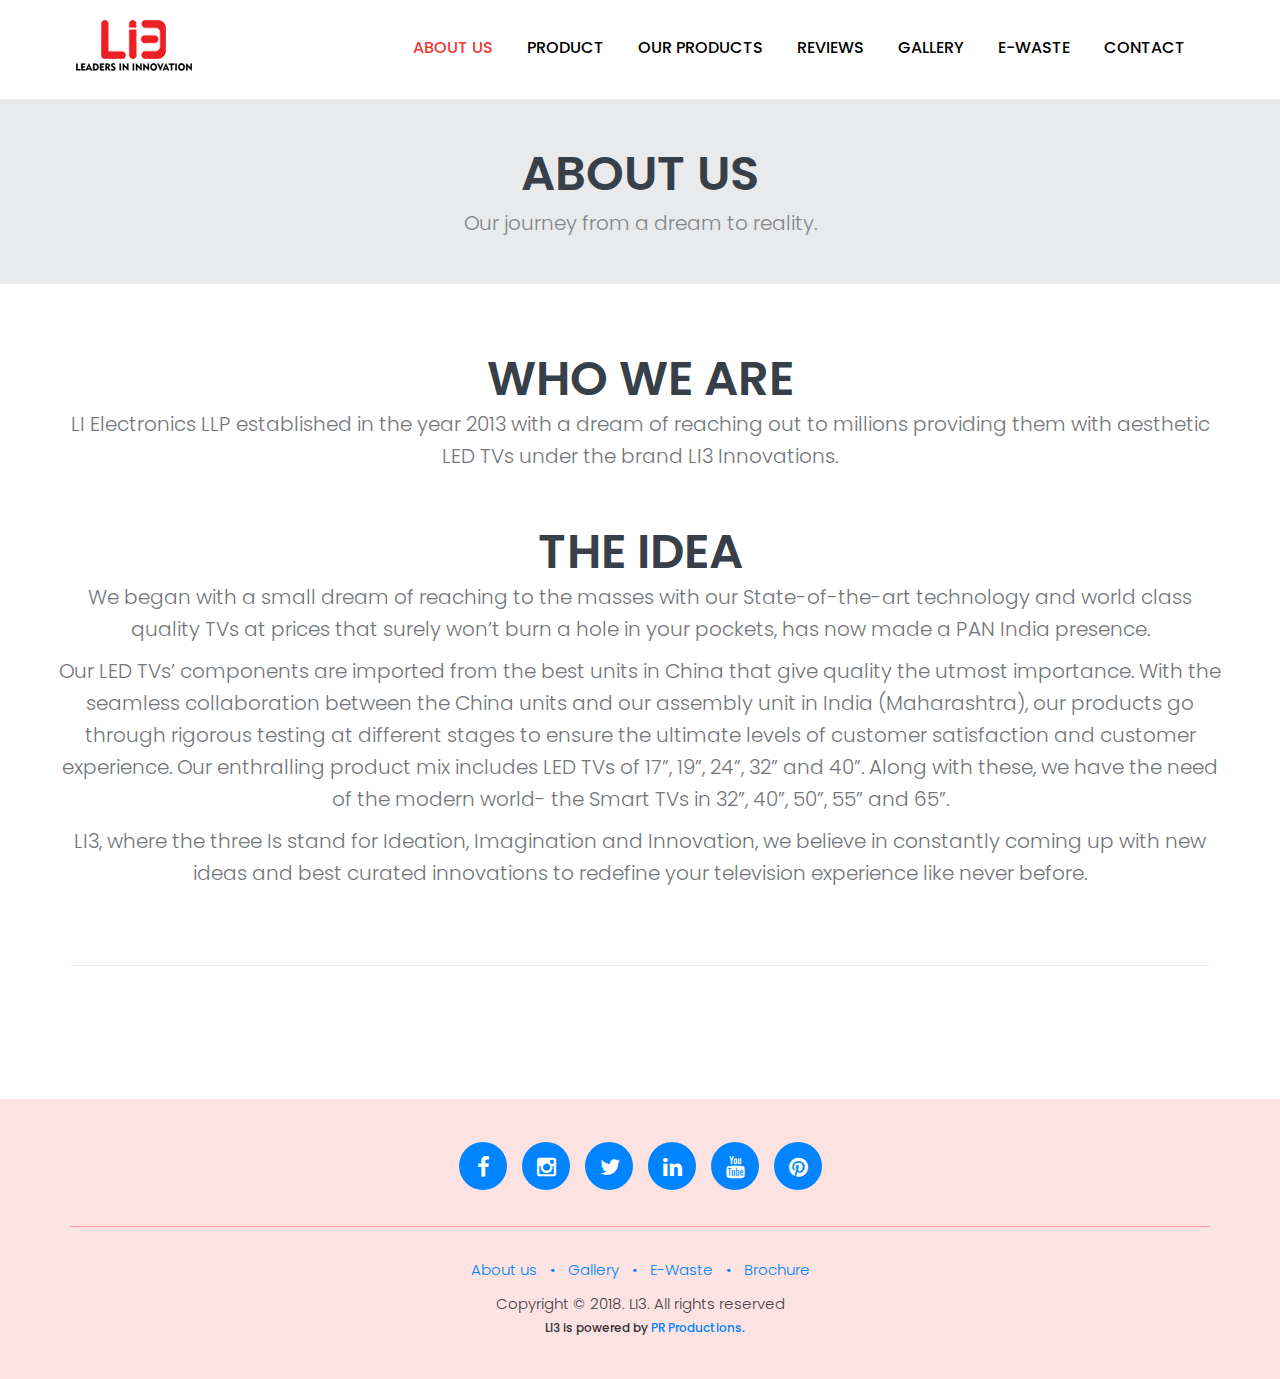
<file: about_us.html>
<!DOCTYPE html>
<html lang="en">
<head>
    <meta charset="utf-8">
    <meta http-equiv="X-UA-Compatible" content="IE=edge">
    <meta name="viewport" content="width=device-width, initial-scale=1">
    <link rel="shortcut icon" href="images/favicon.ico">
    <title>About Us</title>
    <link href='https://fonts.googleapis.com/css?family=Poppins:400,300,500,600,700' rel='stylesheet' type='text/css'>
    <link href="css/lib/bootstrap.min.css" rel="stylesheet">
    <link href="css/plugins/font-awesome.min.css" rel="stylesheet">
    <link href="css/plugins/lineicons.css" rel="stylesheet">
    <link href="vendors/magnific-popup/magnific-popup.css" rel="stylesheet">
    <link href="vendors/bootstrap-touchspin/jquery.bootstrap-touchspin.min.css" rel="stylesheet">
    <link href="vendors/bootstrap-select/css/bootstrap-select.min.css" rel="stylesheet">
    <link href="vendors/owl-carousel/assets/owl.carousel.css" rel="stylesheet">
    <link href="css/plugins/animate.css" rel="stylesheet">
    <link href="css/plugins/preloader.css" rel="stylesheet">
    <link href="css/style.css" rel="stylesheet">
    <link href="css/themes/blue-orange.css" rel="stylesheet">

</head>

<body data-scroll-animation="false">

    <div id="loading">
        <div id="loading-center">
            <div id="loading-center-absolute">
                <div class="object" id="object_four"></div>
                <div class="object" id="object_three"></div>
                <div class="object" id="object_two"></div>
                <div class="object" id="object_one"></div>
            </div>
        </div>
    </div>

    <header class="row" id="header">
        <nav class="navbar navbar-default navbar-fixed-top">
            <div class="container">
                <div class="navbar-header">
                    <a class="navbar-brand" href="index"><img src="images/logo.png" alt=""></a>
                    <button type="button" class="navbar-toggle collapsed" data-toggle="collapse" data-target="#main-navbar" aria-expanded="false">
                        <span class="sr-only">Toggle navigation</span>
                        <span class="icon-bar"></span>
                        <span class="icon-bar"></span>
                        <span class="icon-bar"></span>
                    </button>
                </div>

                <div class="collapse navbar-collapse" id="main-navbar">
                    <ul class="nav navbar-nav navbar-right">
                        <li class="active"><a href="about_us">About Us</a></li>
                        <li><a href="index#product">Product</a></li>
                        <li><a href="our_products">Our Products</a></li>
                        <li><a href="index#reviews">Reviews</a></li>
                        <li><a href="gallery">Gallery</a></li>
                        <li><a href="e-waste">E-Waste</a></li>
                        <li><a href="index#contact">contact</a></li>
                    </ul>
                </div>
            </div>
        </nav>
    </header>

    <section class="row page-header">
        <div class="container">
            <div class="row">
                <h2>ABOUT US</h2>
                <h4>Our journey from a dream to reality.</h4>
            </div>
        </div>
    </section>

    <section class="row blog-section">
        <div class="container">
            <div class="row section-header wow fadeInUp">
                <h2>Who We Are</h2>
                <p>LI Electronics LLP established in the year 2013 with a dream of reaching out to millions providing them with aesthetic LED TVs under the brand LI3 Innovations.</p>
                <br>
                <br>
                <h2>The Idea</h2>
                <p>We began with a small dream of reaching to the masses with our State-of-the-art technology and world class quality TVs at prices that surely won’t burn a hole in your pockets, has now made a PAN India presence.</p>
                <p>Our LED TVs’ components are imported from the best units in China that give quality the utmost importance. With the seamless collaboration between the China units and our assembly unit in India (Maharashtra), our products go through rigorous testing at different stages to ensure the ultimate levels of customer satisfaction and customer experience.
Our enthralling product mix includes LED TVs of 17”, 19”, 24”, 32” and 40”. Along with these, we have the need of the modern world- the Smart TVs in 32”, 40”, 50”, 55” and 65”.</p>
<p>LI3, where the three Is stand for Ideation, Imagination and Innovation, we believe in constantly coming up with new ideas and best curated innovations to redefine your television experience like never before.</p>
            </div>
            
            <hr />

        </div>
    </section>

    <footer class="row">
        <div class="container">
            <div class="row m0 social-links">
                <ul class="nav">
                    <li class="wow fadeInUp"><a href="https://www.facebook.com/Li3TV" target="new"><i class="fa fa-facebook"></i></a></li>
                    <li class="wow fadeInUp"><a href="https://www.instagram.com/li3tv" target="new"><i class="fa fa-instagram"></i></a></li>
                    <li class="wow fadeInUp" data-wow-delay="0.1s"><a href="https://twitter.com/li3tv1" target="new"><i class="fa fa-twitter"></i></a></li>
                    <li class="wow fadeInUp" data-wow-delay="0.2s"><a href="https://www.linkedin.com/in/li3-tv-a33a6916a" target="new"><i class="fa fa-linkedin"></i></a></li>
                    <li class="wow fadeInUp" data-wow-delay="0.3s"><a href="#"><i class="fa fa-youtube"></i></a></li>
                    <li class="wow fadeInUp" data-wow-delay="0.5s"><a href="https://in.pinterest.com/li3tv5" target="new"><i class="fa fa-pinterest"></i></a></li>
                </ul>
            </div>
            <div class="row m0 menu-rights">
                <ul class="nav footer-menu">
                    <li><a href="about_us">About us</a></li>
                    <li><a href="gallery">Gallery</a></li>
                    <li><a href="e-waste">E-Waste</a></li>
                    <li><a href="brochure.zip"></a>Brochure</li>
                </ul>
                <p>Copyright © 2018. LI3.
                    <br class="small-divide"> All rights reserved</p>
                    <div class="container wow animated fadeInUp" data-wow-delay="0.5s">
                <div class="rowpr">
                    <div class="col-lg-12 col-md-12 col-sm-12 col-xs-12">
                      <div class="text-center">
                       <h6>LI3 is powered by <a href="https://prproductions.co.in/" target="_new">PR Productions.</a> </h6>
						</div>
                    </div>
               </div>
             </div>
            </div>
        </div>
    </footer>

    <script src="js/lib/jquery-2.2.0.min.js"></script>
    <script src="js/lib/bootstrap.min.js"></script>
    <script src="vendors/owl-carousel/owl.carousel.js"></script>
    <script src="vendors/magnific-popup/jquery.magnific-popup.min.js"></script>
    <script src="vendors/bootstrap-touchspin/jquery.bootstrap-touchspin.min.js"></script>
    <script src="vendors/bootstrap-select/js/bootstrap-select.min.js"></script>
    <script src="js/plugins/wow.min.js"></script>
    <script src="js/main.js"></script>
</body>

</html>
</file>
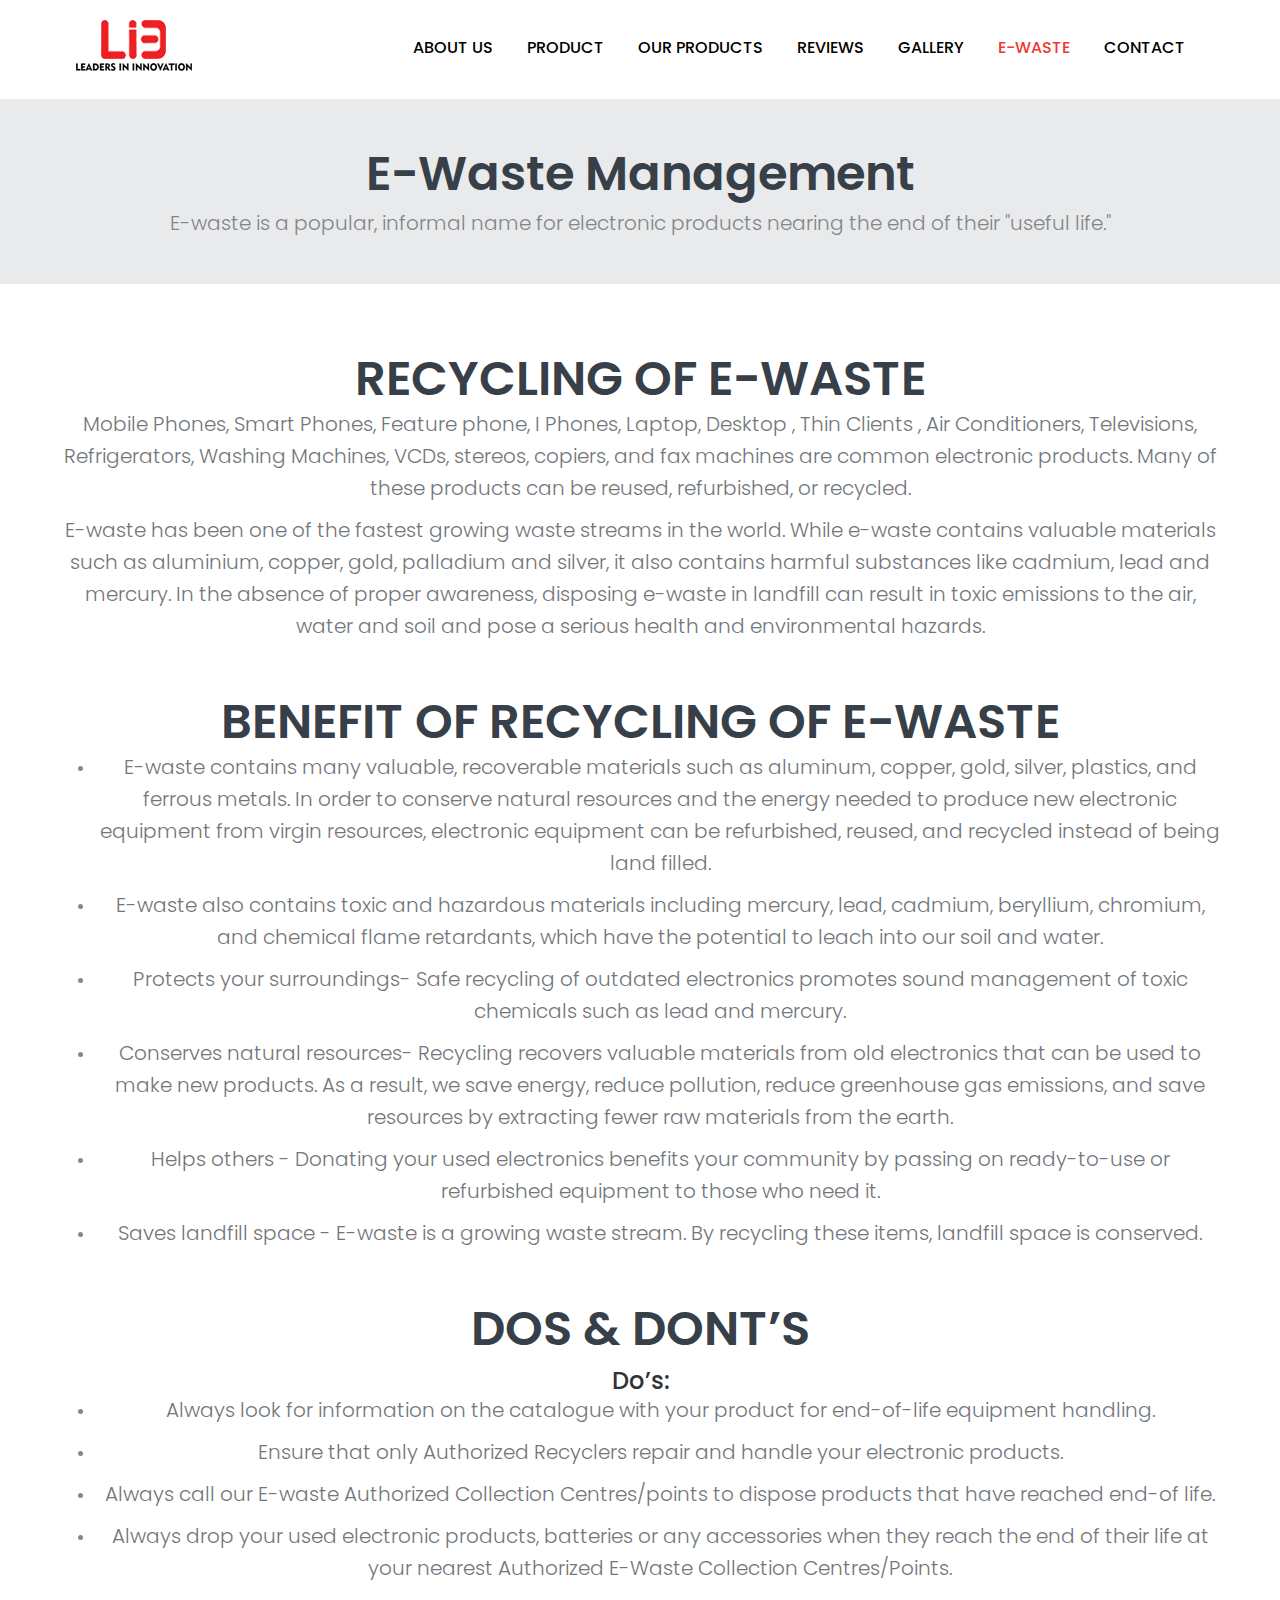
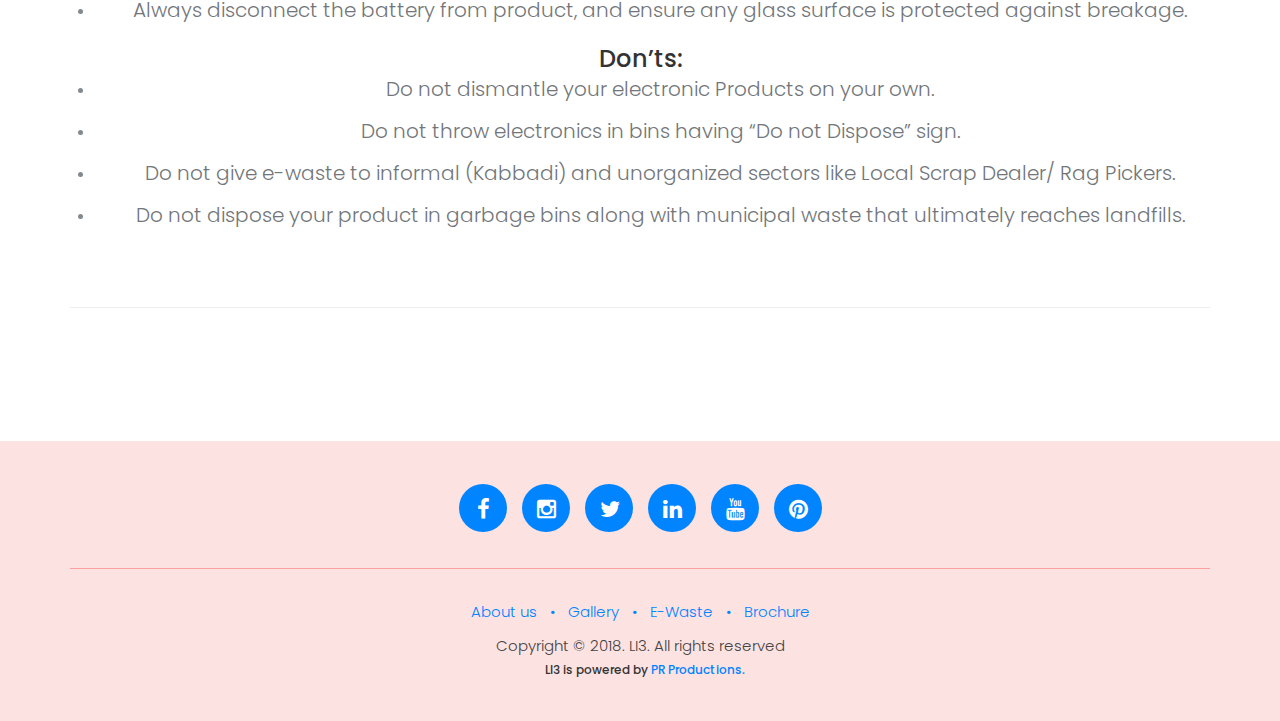
<file: e-waste.html>
<!DOCTYPE html>
<html lang="en">
<head>
    <meta charset="utf-8">
    <meta http-equiv="X-UA-Compatible" content="IE=edge">
    <meta name="viewport" content="width=device-width, initial-scale=1">
    <link rel="shortcut icon" href="images/favicon.ico">
    <title>E-waste Management</title>

    <link href='https://fonts.googleapis.com/css?family=Poppins:400,300,500,600,700' rel='stylesheet' type='text/css'>
    <link href="css/lib/bootstrap.min.css" rel="stylesheet">
    <link href="css/plugins/font-awesome.min.css" rel="stylesheet">
    <link href="css/plugins/lineicons.css" rel="stylesheet">
    <link href="vendors/magnific-popup/magnific-popup.css" rel="stylesheet">
    <link href="vendors/bootstrap-touchspin/jquery.bootstrap-touchspin.min.css" rel="stylesheet">
    <link href="vendors/bootstrap-select/css/bootstrap-select.min.css" rel="stylesheet">
    <link href="vendors/owl-carousel/assets/owl.carousel.css" rel="stylesheet">
    <link href="css/plugins/animate.css" rel="stylesheet">
    <link href="css/plugins/preloader.css" rel="stylesheet">
    <link href="css/style.css" rel="stylesheet">
    <link href="css/themes/blue-orange.css" rel="stylesheet">

</head>

<body data-scroll-animation="false">

    <div id="loading">
        <div id="loading-center">
            <div id="loading-center-absolute">
                <div class="object" id="object_four"></div>
                <div class="object" id="object_three"></div>
                <div class="object" id="object_two"></div>
                <div class="object" id="object_one"></div>
            </div>
        </div>
    </div>

    <header class="row" id="header">
        <nav class="navbar navbar-default navbar-fixed-top">
            <div class="container">
                <div class="navbar-header">
                    <a class="navbar-brand" href="index"><img src="images/logo.png" alt=""></a>
                    <button type="button" class="navbar-toggle collapsed" data-toggle="collapse" data-target="#main-navbar" aria-expanded="false">
                        <span class="sr-only">Toggle navigation</span>
                        <span class="icon-bar"></span>
                        <span class="icon-bar"></span>
                        <span class="icon-bar"></span>
                    </button>
                </div>

                <div class="collapse navbar-collapse" id="main-navbar">
                    <ul class="nav navbar-nav navbar-right">
                        <li><a href="about_us">About Us</a></li>
                        <li><a href="index#product">Product</a></li>
                        <li><a href="our_products">Our Products</a></li>
                        <li><a href="index#reviews">Reviews</a></li>
                        <li><a href="gallery">Gallery</a></li>
                        <li class="active"><a href="e-waste">E-Waste</a></li>
                        <li><a href="index#contact">contact</a></li>
                    </ul>
                </div>
            </div>
        </nav>
    </header>

    <section class="row page-header">
        <div class="container">
            <div class="row">
                <h2>E-Waste Management</h2>
                <h4>E-waste is a popular, informal name for electronic products nearing the end of their "useful life."</h4>
            </div>
        </div>
    </section>

    <section class="row blog-section">
        <div class="container">
            <div class="row section-header wow fadeInUp">
                <h2>Recycling of E-waste</h2>
                <p>Mobile Phones, Smart Phones, Feature phone, I Phones, Laptop, Desktop , Thin Clients , Air Conditioners, Televisions, Refrigerators, Washing Machines, VCDs, stereos, copiers, and fax machines are common electronic products. Many of these products can be reused, refurbished, or recycled.</p>
                <p>E-waste has been one of the fastest growing waste streams in the world. While e-waste contains valuable materials such as aluminium, copper, gold, palladium and silver, it also contains harmful substances like cadmium, lead and mercury. In the absence of proper awareness, disposing e-waste in landfill can result in toxic emissions to the air, water and soil and pose a serious health and environmental hazards.</p>
                <br>
                <br>
                <h2>Benefit of recycling of E-waste</h2>
                <ul>
                <li><p>E-waste contains many valuable, recoverable materials such as aluminum, copper, gold, silver, plastics, and ferrous metals. In order to conserve natural resources and the energy needed to produce new electronic equipment from virgin resources, electronic equipment can be refurbished, reused, and recycled instead of being land filled.</p></li>
                <li><p>E-waste also contains toxic and hazardous materials including mercury, lead, cadmium, beryllium, chromium, and chemical flame retardants, which have the potential to leach into our soil and water.</p></li>
                <li><p>Protects your surroundings- Safe recycling of outdated electronics promotes sound management of toxic chemicals such as lead and mercury.</p></li>
                <li><p>Conserves natural resources- Recycling recovers valuable materials from old electronics that can be used to make new products. As a result, we save energy, reduce pollution, reduce greenhouse gas emissions, and save resources by extracting fewer raw materials from the earth.</p></li>
                <li><p>Helps others - Donating your used electronics benefits your community by passing on ready-to-use or refurbished equipment to those who need it.</p></li>
                <li><p>Saves landfill space - E-waste is a growing waste stream. By recycling these items, landfill space is conserved.</p></li>
                </ul>
                <br>
                <br>
                <h2>Dos & Dont’s</h2>
                <h3>Do’s:</h3>
                <ul>
                <li><p>Always look for information on the catalogue with your product for end-of-life equipment handling.</p></li>
                <li><p>Ensure that only Authorized Recyclers repair and handle your electronic products.</p></li>
                <li><p>Always call our E-waste Authorized Collection Centres/points to dispose products that have reached end-of life.</p></li>
                <li><p>Always drop your used electronic products, batteries or any accessories when they reach the end of their life at your nearest Authorized E-Waste Collection Centres/Points.</p></li>
                <li><p>Always disconnect the battery from product, and ensure any glass surface is protected against breakage.</p></li>
                </ul>
                <h3>Don’ts:</h3>
                <ul>
                <li><p>Do not dismantle your electronic Products on your own.</p></li>
                <li><p>Do not throw electronics in bins having “Do not Dispose” sign.</p></li>
                <li><p>Do not give e-waste to informal (Kabbadi) and unorganized sectors like Local Scrap Dealer/ Rag Pickers.</p></li>
                <li><p>Do not dispose your product in garbage bins along with municipal waste that ultimately reaches landfills.</p></li>
                </ul>
            </div>
            
            <hr />

        </div>
    </section>

    <footer class="row">
        <div class="container">
            <div class="row m0 social-links">
                <ul class="nav">
                    <li class="wow fadeInUp"><a href="https://www.facebook.com/Li3TV" target="new"><i class="fa fa-facebook"></i></a></li>
                    <li class="wow fadeInUp"><a href="https://www.instagram.com/li3tv" target="new"><i class="fa fa-instagram"></i></a></li>
                    <li class="wow fadeInUp" data-wow-delay="0.1s"><a href="https://twitter.com/li3tv1" target="new"><i class="fa fa-twitter"></i></a></li>
                    <li class="wow fadeInUp" data-wow-delay="0.2s"><a href="https://www.linkedin.com/in/li3-tv-a33a6916a" target="new"><i class="fa fa-linkedin"></i></a></li>
                    <li class="wow fadeInUp" data-wow-delay="0.3s"><a href="#"><i class="fa fa-youtube"></i></a></li>
                    <li class="wow fadeInUp" data-wow-delay="0.5s"><a href="https://in.pinterest.com/li3tv5" target="new"><i class="fa fa-pinterest"></i></a></li>
                </ul>
            </div>
            <div class="row m0 menu-rights">
                <ul class="nav footer-menu">
                    <li><a href="about_us">About us</a></li>
                    <li><a href="gallery">Gallery</a></li>
                    <li><a href="e-waste">E-Waste</a></li>
                    <li><a href="brochure.zip"></a>Brochure</li>
                </ul>
                <p>Copyright © 2018. LI3.
                    <br class="small-divide"> All rights reserved</p>
                    <div class="container wow animated fadeInUp" data-wow-delay="0.5s">
                <div class="rowpr">
                    <div class="col-lg-12 col-md-12 col-sm-12 col-xs-12">
                      <div class="text-center">
                       <h6>LI3 is powered by <a href="https://prproductions.co.in/" target="_new">PR Productions.</a> </h6>
						</div>
                    </div>
                </div>
            </div>
            </div>
        </div>
    </footer>

    <script src="js/lib/jquery-2.2.0.min.js"></script>
    <script src="js/lib/bootstrap.min.js"></script>
    <script src="vendors/owl-carousel/owl.carousel.js"></script>
    <script src="vendors/magnific-popup/jquery.magnific-popup.min.js"></script>
    <script src="vendors/bootstrap-touchspin/jquery.bootstrap-touchspin.min.js"></script>
    <script src="vendors/bootstrap-select/js/bootstrap-select.min.js"></script>
    <script src="js/plugins/wow.min.js"></script>
    <script src="js/main.js"></script>
</body>

</html>
</file>
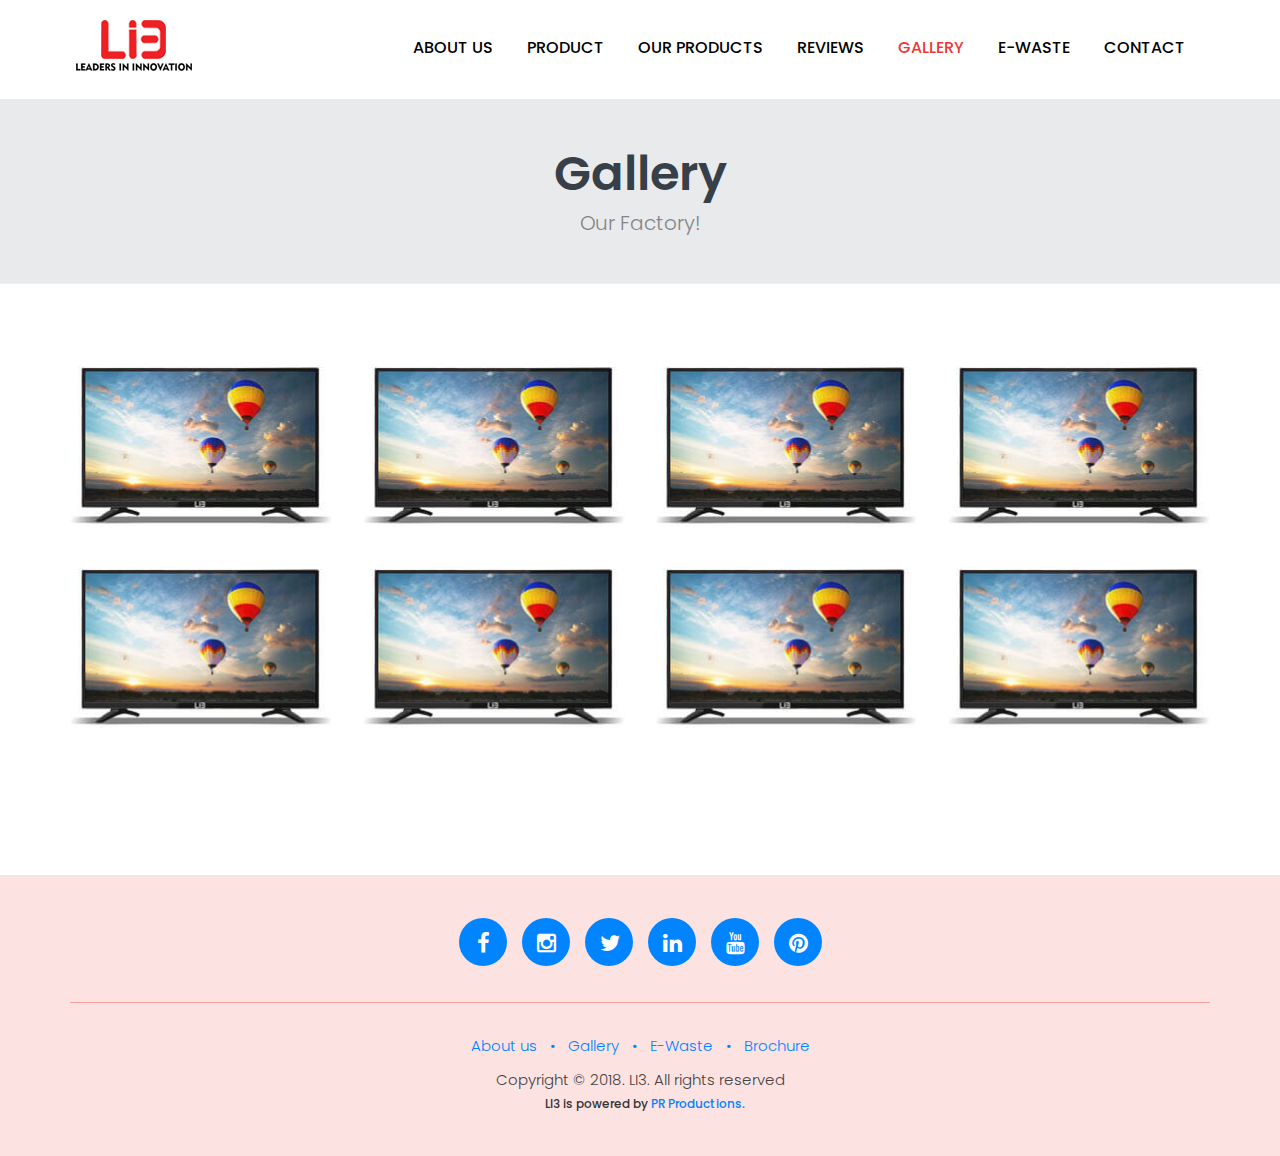
<file: gallery.html>
<!DOCTYPE html>
<html lang="en">
<head>
    <meta charset="utf-8">
    <meta http-equiv="X-UA-Compatible" content="IE=edge">
    <meta name="viewport" content="width=device-width, initial-scale=1">
    <link rel="shortcut icon" href="images/favicon.ico">
    <title>Gallery</title>
    <link href='https://fonts.googleapis.com/css?family=Poppins:400,300,500,600,700' rel='stylesheet' type='text/css'>
    <link href="css/lib/bootstrap.min.css" rel="stylesheet">
    <link href="css/plugins/font-awesome.min.css" rel="stylesheet">
    <link href="css/plugins/lineicons.css" rel="stylesheet">
    <link href="vendors/magnific-popup/magnific-popup.css" rel="stylesheet">
    <link href="vendors/bootstrap-touchspin/jquery.bootstrap-touchspin.min.css" rel="stylesheet">
    <link href="vendors/bootstrap-select/css/bootstrap-select.min.css" rel="stylesheet">
    <link href="vendors/owl-carousel/assets/owl.carousel.css" rel="stylesheet">
    <link href="css/plugins/animate.css" rel="stylesheet">
    <link href="css/plugins/preloader.css" rel="stylesheet">
    <link href="css/style.css" rel="stylesheet">
    <link href="css/themes/blue-orange.css" rel="stylesheet">

</head>

<body data-scroll-animation="false">

    <div id="loading">
        <div id="loading-center">
            <div id="loading-center-absolute">
                <div class="object" id="object_four"></div>
                <div class="object" id="object_three"></div>
                <div class="object" id="object_two"></div>
                <div class="object" id="object_one"></div>
            </div>
        </div>
    </div>

    <header class="row" id="header">
        <nav class="navbar navbar-default navbar-fixed-top">
            <div class="container">
                <div class="navbar-header">
                    <a class="navbar-brand" href="index"><img src="images/logo.png" alt=""></a>
                    <button type="button" class="navbar-toggle collapsed" data-toggle="collapse" data-target="#main-navbar" aria-expanded="false">
                        <span class="sr-only">Toggle navigation</span>
                        <span class="icon-bar"></span>
                        <span class="icon-bar"></span>
                        <span class="icon-bar"></span>
                    </button>
                </div>

                <div class="collapse navbar-collapse" id="main-navbar">
                    <ul class="nav navbar-nav navbar-right">
                        <li><a href="about_us">About Us</a></li>
                        <li><a href="index#product">Product</a></li>
                        <li><a href="our_products">Our Products</a></li>
                        <li><a href="index#reviews">Reviews</a></li>
                        <li class="active"><a href="about_us">Gallery</a></li>
                        <li><a href="e-waste">E-Waste</a></li>
                        <li><a href="index#contact">contact</a></li>
                    </ul>
                </div>
            </div>
        </nav>
    </header>

    <section class="row page-header">
        <div class="container">
            <div class="row">
                <h2>Gallery</h2>
                <h4>Our Factory!</h4>
            </div>
        </div>
    </section>

    <section class="row blog-section">
        <div class="container">
            <div class="gallery">
    <div class="row">
        <div class="col-sm-4 col-md-3"><div class="gallery__image"><img src="images/22inch.jpg" class="img-responsive" alt="gallery thumb" /></div></div>
        <div class="col-sm-4 col-md-3"><div class="gallery__image"><img src="images/22inch.jpg" class="img-responsive" alt="gallery thumb" /></div></div>
        <div class="col-sm-4 col-md-3"><div class="gallery__image"><img src="images/22inch.jpg" class="img-responsive" alt="gallery thumb" /></div></div>
        <div class="col-sm-4 col-md-3"><div class="gallery__image"><img src="images/22inch.jpg" class="img-responsive" alt="gallery thumb" /></div></div>
        <div class="col-sm-4 col-md-3"><div class="gallery__image"><img src="images/22inch.jpg" class="img-responsive" alt="gallery thumb" /></div></div>
        <div class="col-sm-4 col-md-3"><div class="gallery__image"><img src="images/22inch.jpg" class="img-responsive" alt="gallery thumb" /></div></div>
        <div class="col-sm-4 col-md-3"><div class="gallery__image"><img src="images/22inch.jpg" class="img-responsive" alt="gallery thumb" /></div></div>
        <div class="col-sm-4 col-md-3"><div class="gallery__image"><img src="images/22inch.jpg" class="img-responsive" alt="gallery thumb" /></div></div>
    </div>
</div>      
        </div>
    </section>

    <footer class="row">
        <div class="container">
            <div class="row m0 social-links">
                <ul class="nav">
                    <li class="wow fadeInUp"><a href="https://www.facebook.com/Li3TV" target="new"><i class="fa fa-facebook"></i></a></li>
                    <li class="wow fadeInUp"><a href="https://www.instagram.com/li3tv" target="new"><i class="fa fa-instagram"></i></a></li>
                    <li class="wow fadeInUp" data-wow-delay="0.1s"><a href="https://twitter.com/li3tv1" target="new"><i class="fa fa-twitter"></i></a></li>
                    <li class="wow fadeInUp" data-wow-delay="0.2s"><a href="https://www.linkedin.com/in/li3-tv-a33a6916a" target="new"><i class="fa fa-linkedin"></i></a></li>
                    <li class="wow fadeInUp" data-wow-delay="0.3s"><a href="#"><i class="fa fa-youtube"></i></a></li>
                    <li class="wow fadeInUp" data-wow-delay="0.5s"><a href="https://in.pinterest.com/li3tv5" target="new"><i class="fa fa-pinterest"></i></a></li>
                </ul>
            </div>
            <div class="row m0 menu-rights">
                <ul class="nav footer-menu">
                    <li><a href="about_us">About us</a></li>
                    <li><a href="gallery">Gallery</a></li>
                    <li><a href="e-waste">E-Waste</a></li>
                    <li><a href="brochure.zip"></a>Brochure</li>
                </ul>
                <p>Copyright © 2018. LI3.
                    <br class="small-divide"> All rights reserved</p>
                    <div class="container wow animated fadeInUp" data-wow-delay="0.5s">
                <div class="rowpr">
                    <div class="col-lg-12 col-md-12 col-sm-12 col-xs-12">
                      <div class="text-center">
                       <h6>LI3 is powered by <a href="https://prproductions.co.in/" target="_new">PR Productions.</a> </h6>
						</div>
                    </div>
               </div>
             </div>
            </div>
        </div>
    </footer>

    <script src="js/lib/jquery-2.2.0.min.js"></script>
    <script src="js/lib/bootstrap.min.js"></script>
    <script src="vendors/owl-carousel/owl.carousel.js"></script>
    <script src="vendors/magnific-popup/jquery.magnific-popup.min.js"></script>
    <script src="vendors/bootstrap-touchspin/jquery.bootstrap-touchspin.min.js"></script>
    <script src="vendors/bootstrap-select/js/bootstrap-select.min.js"></script>
    <script src="js/plugins/wow.min.js"></script>
    <script src="js/main.js"></script>
</body>

</html>
</file>
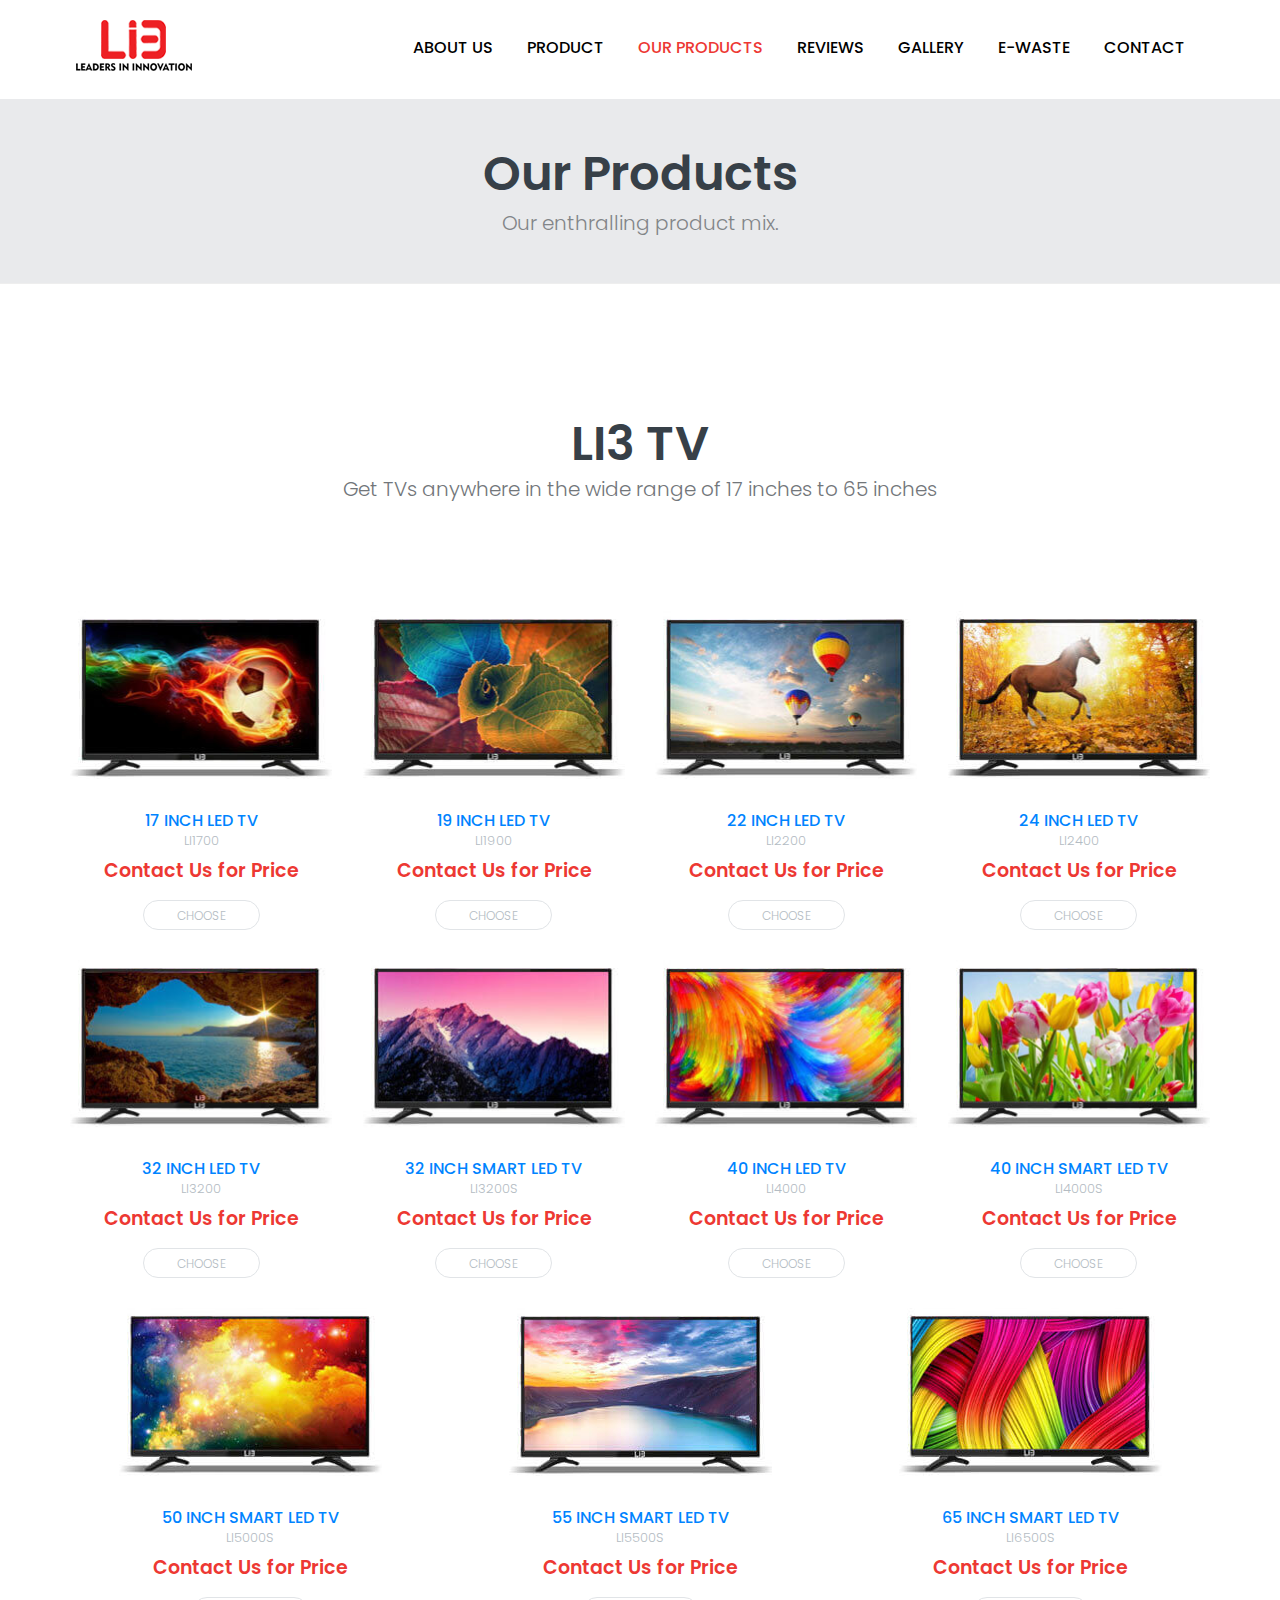
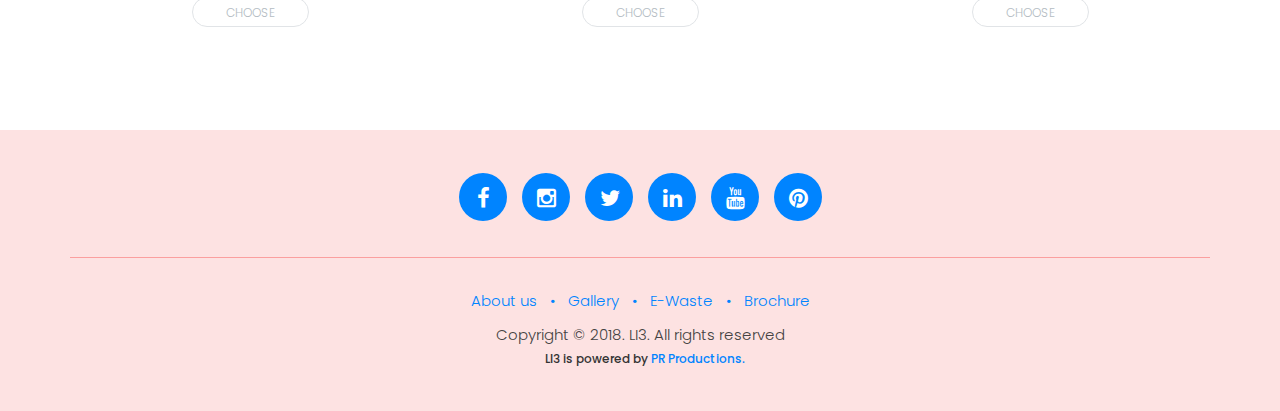
<file: our_products.html>
<!DOCTYPE html>
<html lang="en">
<head>
    <meta charset="utf-8">
    <meta http-equiv="X-UA-Compatible" content="IE=edge">
    <meta name="viewport" content="width=device-width, initial-scale=1">
    <link rel="shortcut icon" href="images/favicon.ico">
    <title>Our Product</title>

    <link href='https://fonts.googleapis.com/css?family=Poppins:400,300,500,600,700' rel='stylesheet' type='text/css'>
    <link href="css/lib/bootstrap.min.css" rel="stylesheet">
    <link href="css/plugins/font-awesome.min.css" rel="stylesheet">
    <link href="css/plugins/lineicons.css" rel="stylesheet">
    <link href="vendors/magnific-popup/magnific-popup.css" rel="stylesheet">
    <link href="vendors/bootstrap-touchspin/jquery.bootstrap-touchspin.min.css" rel="stylesheet">
    <link href="vendors/bootstrap-select/css/bootstrap-select.min.css" rel="stylesheet">
    <link href="vendors/owl-carousel/assets/owl.carousel.css" rel="stylesheet">
    <link href="css/plugins/animate.css" rel="stylesheet">
    <link href="css/plugins/preloader.css" rel="stylesheet">
    <link href="css/style.css" rel="stylesheet">
    <link href="css/themes/blue-orange.css" rel="stylesheet">
</head>

<body data-scroll-animation="false">

    <div id="loading">
        <div id="loading-center">
            <div id="loading-center-absolute">
                <div class="object" id="object_four"></div>
                <div class="object" id="object_three"></div>
                <div class="object" id="object_two"></div>
                <div class="object" id="object_one"></div>
            </div>
        </div>
    </div>

    <header class="row" id="header">
        <nav class="navbar navbar-default navbar-fixed-top">
            <div class="container">
                <div class="navbar-header">
                    <a class="navbar-brand" href="index"><img src="images/logo.png" alt=""></a>
                    <button type="button" class="navbar-toggle collapsed" data-toggle="collapse" data-target="#main-navbar" aria-expanded="false">
                        <span class="sr-only">Toggle navigation</span>
                        <span class="icon-bar"></span>
                        <span class="icon-bar"></span>
                        <span class="icon-bar"></span>
                    </button>
                </div>

                <div class="collapse navbar-collapse" id="main-navbar">
                    <ul class="nav navbar-nav navbar-right">
                        <li><a href="about_us">About Us</a></li>
                        <li><a href="index#product">Product</a></li>
                        <li class="active"><a href="our_products">Our Products</a></li>
                        <li><a href="index#reviews">Reviews</a></li>
                        <li><a href="gallery">Gallery</a></li>
                        <li><a href="e-waste">E-Waste</a></li>
                        <li><a href="index#contact">contact</a></li>
                    </ul>
                </div>
            </div>
        </nav>
    </header>

    <section class="row page-header">
        <div class="container">
            <div class="row">
                <h2>Our Products</h2>
                <h4>Our enthralling product mix.</h4>
            </div>
        </div>
    </section>
    
    <section class="row our-collection" id="collection">
        <div class="container">
            <div class="row section-header wow fadeInUp">
                <h2>LI3 TV</h2>
                <p>Get TVs anywhere in the wide range of 17 inches to 65 inches</p>
            </div>
            <div class="row collections">
                <div class="col-sm-6 col-md-3 item wow fadeIn">
                    <div class="row m0 featured-img">
					<a href="images/LI-1700.jpg" data-caption="Image 0" data-fancybox="image">
                        <img src="images/17inch.jpg" alt="LI3 17 Inch LED TV">
                        </a>
                    </div>
                    <h4 class="title">17 INCH LED TV</h4>
                    <h5 class="category">LI1700</h5>
                    <h4 class="price">Contact Us for Price</h4>
                    <a href="#product-choose" class="btn">CHOOSE</a>
                </div>
                <div class="col-sm-6 col-md-3 item wow fadeIn" data-wow-delay="0.5s">
                    <div class="row m0 featured-img">
                    <a href="images/LI-1900.jpg" data-caption="Image 0" data-fancybox="image">
                        <img src="images/19inch.jpg" alt="LI3 19 Inch LED TV">
                        </a>
                    </div>
                    <h4 class="title">19 INCH LED TV</h4>
                    <h5 class="category">LI1900</h5>
                    <h4 class="price">Contact Us for Price</h4>
                    <a href="#product-choose" class="btn">CHOOSE</a>
                </div>
                <div class="col-sm-6 col-md-3 item wow fadeIn" data-wow-delay="1s">
                    <div class="row m0 featured-img">
                    <a href="images/LI-2200.jpg" data-caption="Image 0" data-fancybox="image">
                        <img src="images/22inch.jpg" alt="LI3 22 Inch LED TV">
                        </a>
                    </div>
                    <h4 class="title">22 INCH LED TV</h4>
                    <h5 class="category">LI2200</h5>
                    <h4 class="price">Contact Us for Price</h4>
                    <a href="#product-choose" class="btn">CHOOSE</a>
                </div>
                <div class="col-sm-6 col-md-3 item wow fadeIn" data-wow-delay="1.5s">
                    <div class="row m0 featured-img">
                    <a href="images/LI-2400.jpg" data-caption="Image 0" data-fancybox="image">
                        <img src="images/24inch.jpg" alt="LI3 24 Inch LED TV">
                        </a>
                    </div>
                    <h4 class="title">24 INCH LED TV</h4>
                    <h5 class="category">LI2400</h5>
                    <h4 class="price">Contact Us for Price</h4>
                    <a href="#product-choose" class="btn">CHOOSE</a>
                </div>
                <div class="col-sm-6 col-md-3 item wow fadeIn">
                    <div class="row m0 featured-img">
                    <a href="images/LI-3200.jpg" data-caption="Image 0" data-fancybox="image">
                        <img src="images/32inch.jpg" alt="LI3 32 Inch LED TV">
                        </a>
                    </div>
                    <h4 class="title">32 INCH LED TV</h4>
                    <h5 class="category">LI3200</h5>
                    <h4 class="price">Contact Us for Price</h4>
                    <a href="#product-choose" class="btn">CHOOSE</a>
                </div>
                <div class="col-sm-6 col-md-3 item wow fadeIn">
                    <div class="row m0 featured-img">
                    <a href="images/LI-3200S.jpg" data-caption="Image 0" data-fancybox="image">
                        <img src="images/32smarttv.jpg" alt="LI3 32 Inch Smart LED TV">
                        </a>
                    </div>
                    <h4 class="title">32 INCH SMART LED TV</h4>
                    <h5 class="category">LI3200S</h5>
                    <h4 class="price">Contact Us for Price</h4>
                    <a href="#product-choose" class="btn">CHOOSE</a>
                </div>
                <div class="col-sm-6 col-md-3 item wow fadeIn">
                    <div class="row m0 featured-img">
                    <a href="images/LI-4000.jpg" data-caption="Image 0" data-fancybox="image">
                        <img src="images/40inch.jpg" alt="LI3 40 Inch LED TV">
                        </a>
                    </div>
                    <h4 class="title">40 INCH LED TV</h4>
                    <h5 class="category">LI4000</h5>
                    <h4 class="price">Contact Us for Price</h4>
                    <a href="#product-choose" class="btn">CHOOSE</a>
                </div>
                <div class="col-sm-6 col-md-3 item wow fadeIn">
                    <div class="row m0 featured-img">
                    <a href="images/LI-4000S.jpg" data-caption="Image 0" data-fancybox="image">
                        <img src="images/40smarttv.jpg" alt="LI3 40 Inch Smart LED TV">
                        </a>
                    </div>
                    <h4 class="title">40 INCH SMART LED TV</h4>
                    <h5 class="category">LI4000S</h5>
                    <h4 class="price">Contact Us for Price</h4>
                    <a href="#product-choose" class="btn">CHOOSE</a>
                </div>
                <div class="col-sm-6 col-md-3 item wow fadeIn col-lg-4">
                    <div class="row m0 featured-img">
                    <a href="images/LI-5000S.jpg" data-caption="Image 0" data-fancybox="image">
                        <img src="images/50smarttv.jpg" alt="LI3 50 Inch Smart LED TV">
                        </a>
                    </div>
                    <h4 class="title">50 INCH SMART LED TV</h4>
                    <h5 class="category">LI5000S</h5>
                    <h4 class="price">Contact Us for Price</h4>
                    <a href="#product-choose" class="btn">CHOOSE</a>
                </div>
                <div class="col-sm-6 col-md-3 item wow fadeIn col-lg-4">
                    <div class="row m0 featured-img">
                    <a href="images/LI-5500S.jpg" data-caption="Image 0" data-fancybox="image">
                        <img src="images/55smarttv.jpg" alt="LI3 55 Inch Smart LED TV">
                        </a>
                    </div>
                    <h4 class="title">55 INCH SMART LED TV</h4>
                    <h5 class="category">LI5500S</h5>
                    <h4 class="price">Contact Us for Price</h4>
                    <a href="#product-choose" class="btn">CHOOSE</a>
                </div>
                <div class="col-sm-6 col-md-3 item wow fadeIn col-lg-4">
                    <div class="row m0 featured-img">
                    <a href="images/LI-6500S.jpg" data-caption="Image 0" data-fancybox="image">
                        <img src="images/65smarttv.jpg" alt="LI3 65 Inch Smart LED TV">
                        </a>
                    </div>
                    <h4 class="title">65 INCH SMART LED TV</h4>
                    <h5 class="category">LI6500S</h5>
                    <h4 class="price">Contact Us for Price</h4>
                    <a href="#product-choose" class="btn">CHOOSE</a>
                </div>
            </div>
        </div>
    </section>

    <footer class="row">
        <div class="container">
            <div class="row m0 social-links">
                <ul class="nav">
                    <li class="wow fadeInUp"><a href="https://www.facebook.com/Li3TV" target="new"><i class="fa fa-facebook"></i></a></li>
                    <li class="wow fadeInUp"><a href="https://www.instagram.com/li3tv" target="new"><i class="fa fa-instagram"></i></a></li>
                    <li class="wow fadeInUp" data-wow-delay="0.1s"><a href="https://twitter.com/li3tv1" target="new"><i class="fa fa-twitter"></i></a></li>
                    <li class="wow fadeInUp" data-wow-delay="0.2s"><a href="https://www.linkedin.com/in/li3-tv-a33a6916a" target="new"><i class="fa fa-linkedin"></i></a></li>
                    <li class="wow fadeInUp" data-wow-delay="0.3s"><a href="#"><i class="fa fa-youtube"></i></a></li>
                    <li class="wow fadeInUp" data-wow-delay="0.5s"><a href="https://in.pinterest.com/li3tv5" target="new"><i class="fa fa-pinterest"></i></a></li>
                </ul>
            </div>
            <div class="row m0 menu-rights">
                <ul class="nav footer-menu">
                    <li><a href="about_us">About us</a></li>
                    <li><a href="gallery">Gallery</a></li>
                    <li><a href="e-waste">E-Waste</a></li>
                    <li><a href="brochure.zip"></a>Brochure</li>
                </ul>
                <p>Copyright © 2018. LI3.
                    <br class="small-divide"> All rights reserved</p>
                    <div class="container wow animated fadeInUp" data-wow-delay="0.5s">
                <div class="rowpr">
                    <div class="col-lg-12 col-md-12 col-sm-12 col-xs-12">
                      <div class="text-center">
                       <h6>LI3 is powered by <a href="https://prproductions.co.in/" target="_new">PR Productions.</a> </h6>
						</div>
                    </div>
               </div>
             </div>
            </div>
        </div>
    </footer>
    
    <div class="row product-box mfp-hide" id="product-choose">
        <button class="mfp-close custom_close" title="Close (Esc)" type="button">&#215;</button>
        <div class="product-img-gallery">
            <div id="product-imgs" class="carousel slide" data-ride="carousel">
                <ol class="carousel-indicators">
                    <li data-target="#product-imgs" data-slide-to="0" class="active"></li>
                    <li data-target="#product-imgs" data-slide-to="1"></li>
                    <li data-target="#product-imgs" data-slide-to="2"></li>
                </ol>
                <div class="carousel-inner" role="listbox">
                    <div class="item active">
                        <img src="images/LI3tv1.png" alt="LI3 TV 1">
                    </div>
                    <div class="item">
                        <img src="images/LI3tv2.png" alt="LI3 TV 2">
                    </div>
                    <div class="item">
                        <img src="images/LI3tv3.png" alt="LI3 TV 3">
                    </div>
                </div>
            </div>
        </div>
        <div class="product-desc">
            <form action="php/pre-order.php" id="preorderform" class="choose-form row m0" method="get" data-redirect="none">
                <div id="js-product-info" class="product-info">
                    <h2 class="edition">LI3 Televisions</h2>
                    <h5 class="model">Best in the Market</h5>
                    <h2 class="price"><span class="label label-default">Hurry Discount Offers Going On !!</span></h2>
                    <div class="submit-area row m0">
                        <a href="javascript:void(0);" class="btn btn-rounded btn-block" id="next-personal">pre-order now</a>
                    </div>
                </div>
                <div class="personal-info" id="js-personal-info">
                    <div class="form-group text-center"><a href="javascript:void(0);" class="btn" id="prev-product-info">Go Back</a></div>
                    <div class="row">
                        <div class="form-group col-sm-6">
                            <input type="text" name="First_Name" class="form-control" placeholder="First Name" required>
                        </div>
                        <div class="form-group col-sm-6">
                            <input type="text" name="Last_Name" class="form-control" placeholder="Last Name" required>
                        </div>
                    </div>
                    <div class="form-group">
                        <input type="text" name="Mobile No." class="form-control" placeholder="Mobile No." required>
                    </div>
                    <div class="form-group">
                        <input type="email" name="Email" class="form-control" placeholder="Email Address" required>
                    </div>
                    <div class="form-group">
                        <input type="text" name="Address_Line" class="form-control" placeholder="Address Line" required>
                    </div>
                    <div class="row">
                        <div class="form-group col-sm-6">
                            <input type="text" name="State" class="form-control" placeholder="State" required>
                        </div>
                        <div class="form-group col-sm-6">
                            <input type="text" name="Zip_Code" class="form-control" placeholder="Zip Code" required>
                        </div>
                    </div>
                    <div class="form-group">
                        <select class="form-control" name="LI3 Tv Model" required>
                            <option selected value="">Choose your Li3 Tv Model</option>
                            <option value="17 INCH LED TV">17 INCH LED TV</option>
                            <option value="19 INCH LED TV">19 INCH LED TV</option>
                            <option value="22 INCH LED TV">22 INCH LED TV</option>
                            <option value="24 INCH LED TV">24 INCH LED TV</option>
                            <option value="32 INCH LED TV">32 INCH LED TV</option>
                            <option value="32 INCH SMART LED TV">32 INCH SMART LED TV</option>
                            <option value="40 INCH LED TV">40 INCH LED TV</option>
                            <option value="40 INCH SMART LED TV">40 INCH SMART LED TV</option>
                            <option value="50 INCH SMART LED TV">50 INCH SMART LED TV</option>
                            <option value="55 INCH SMART LED TV">55 INCH SMART LED TV</option>
                            <option value="65 INCH SMART LED TV">65 INCH SMART LED TV</option>
                        </select>
                    </div>
                    <div class="submit-area-2 row m0">
                        <button type="submit" class="btn btn-rounded js-preorder-btn btn-block"><span>Finish Purchase</span></button>
                    </div>
                </div>
            </form>
        </div>
    </div>

    <script src="js/lib/jquery-2.2.0.min.js"></script>
    <script src="js/lib/bootstrap.min.js"></script>
    <script src="vendors/owl-carousel/owl.carousel.js"></script>
    <script src="vendors/magnific-popup/jquery.magnific-popup.min.js"></script>
    <script src="vendors/bootstrap-touchspin/jquery.bootstrap-touchspin.min.js"></script>
    <script src="vendors/bootstrap-select/js/bootstrap-select.min.js"></script>
    <script src="js/includes/pre-order.js"></script>
    <script src="js/plugins/wow.min.js"></script>
    <script src="js/main.js"></script>
</body>

</html>
</file>
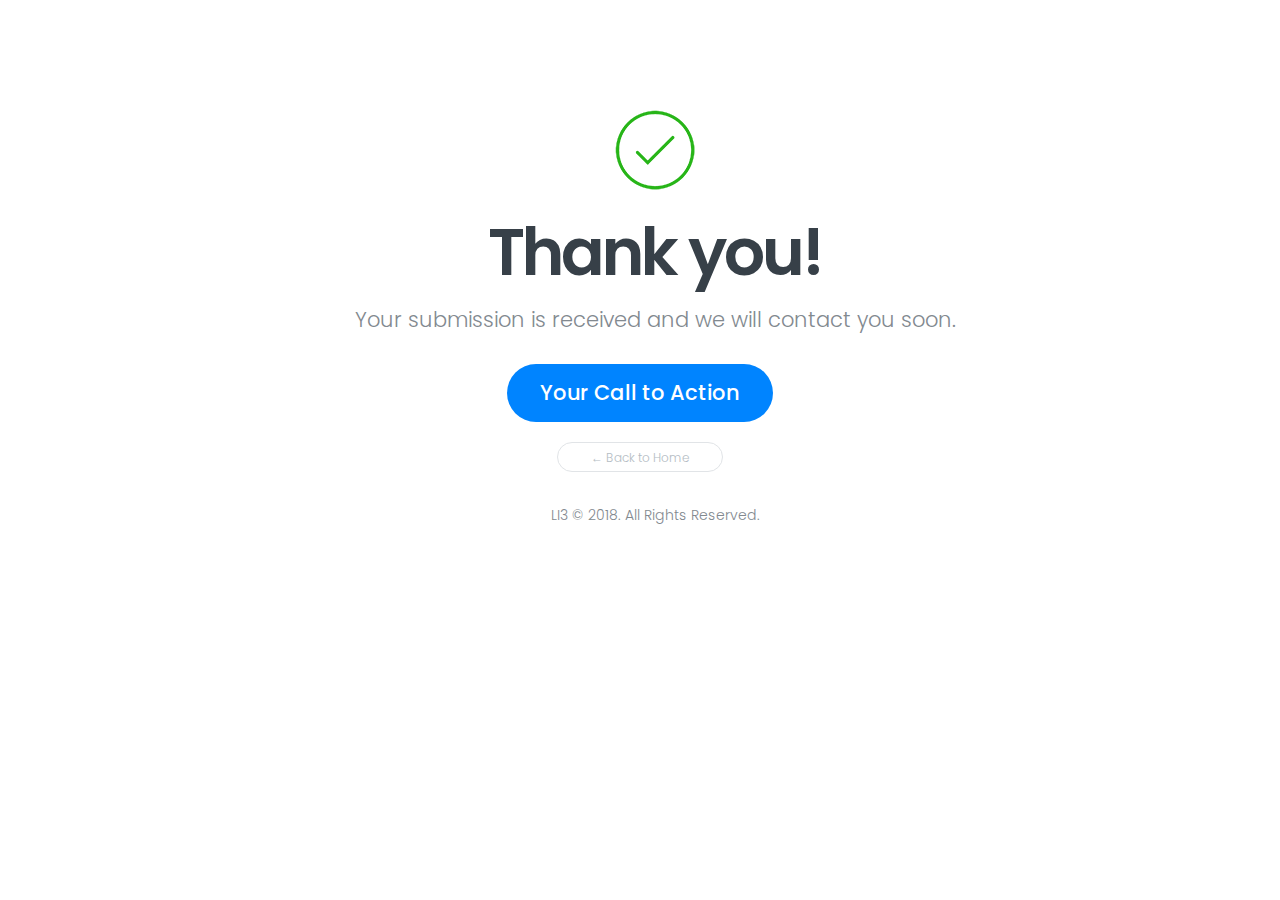
<file: success.html>
<!DOCTYPE html>
<html lang="en">
<head>
    <meta charset="utf-8">
    <meta http-equiv="X-UA-Compatible" content="IE=edge">
    <meta name="viewport" content="width=device-width, initial-scale=1">

    <title>Li3</title>

    <link href='https://fonts.googleapis.com/css?family=Poppins:400,300,500,600,700' rel='stylesheet' type='text/css'>

    <link href="css/lib/bootstrap.min.css" rel="stylesheet">
    <link href="css/plugins/font-awesome.min.css" rel="stylesheet">
    <link href="css/plugins/lineicons.css" rel="stylesheet">
    <link href="vendors/magnific-popup/magnific-popup.css" rel="stylesheet">
    <link href="vendors/bootstrap-touchspin/jquery.bootstrap-touchspin.min.css" rel="stylesheet">
    <link href="vendors/bootstrap-select/css/bootstrap-select.min.css" rel="stylesheet">
    <link href="vendors/owl-carousel/assets/owl.carousel.css" rel="stylesheet">
    <link href="css/plugins/animate.css" rel="stylesheet">

    <link href="css/plugins/preloader.css" rel="stylesheet">

    <link href="css/style.css" rel="stylesheet">

    <link href="css/themes/blue-orange.css" rel="stylesheet">

</head>

<body data-scroll-animation="false">

    <section class="row">
        <div class="container">

            <main id="top" class="text-center m-t-100">
                <div class="container">
                    <div class="logo">
                        <a href="#"><img src="images/success-icon.png" alt="Success Icon"></a>
                    </div>
                    <h2 class="h2">Thank you! </h2>
                    <p class="lead">Your submission is received and we will contact you soon.</p>

                </div>
            </main>

            <p class="text-center"><a href="#" class="btn btn-primary btn-md">Your Call to Action</a></p>

            <p class="text-center"> <a href="index.html" class="btn btn-outline"> ← Back to Home</a> </p>

            <div class="container">
                <div class="row">
                    <div class="col-md-12">
                        <p class="text-center m-t-20">LI3 &copy; 2018. All Rights Reserved. </p>
                    </div>
                </div>

            </div>

        </div>
    </section>


    <script src="js/lib/jquery-2.2.0.min.js"></script>

    <script src="js/lib/bootstrap.min.js"></script>

    <script src="js/main.js"></script>
</body>

</html>
</file>
<file: css/plugins/preloader.css>
#loading {
    background-color: #fff;
    height: 100%;
    width: 100%;
    position: fixed;
    z-index: 1;
    margin-top: 0px;
    top: 0px;
    right: 0;
    left: 0;
    bottom: 0;
    z-index: 100000000;
}

#loading-center {
    width: 100%;
    height: 100%;
    position: relative;
}

#loading-center-absolute {
    position: absolute;
    left: 50%;
    top: 50%;
    height: 200px;
    width: 200px;
    margin-top: -100px;
    margin-left: -100px;
    -ms-transform: rotate(-135deg);
    -webkit-transform: rotate(-135deg);
    transform: rotate(-135deg);
}

.object {
    -moz-border-radius: 50% 50% 50% 50%;
    -webkit-border-radius: 50% 50% 50% 50%;
    border-radius: 50% 50% 50% 50%;
    position: absolute;
    border-top: 5px solid #374048;
    border-bottom: 5px solid transparent;
    border-left: 5px solid #374048;
    border-right: 5px solid transparent;
    -webkit-animation: animate 2s infinite;
    animation: animate 2s infinite;
}

#object_one {
    left: 75px;
    top: 75px;
    width: 50px;
    height: 50px;
}

#object_two {
    left: 65px;
    top: 65px;
    width: 70px;
    height: 70px;
    -webkit-animation-delay: 0.2s;
    animation-delay: 0.2s;
}

#object_three {
    left: 55px;
    top: 55px;
    width: 90px;
    height: 90px;
    -webkit-animation-delay: 0.4s;
    animation-delay: 0.4s;
}

#object_four {
    left: 45px;
    top: 45px;
    width: 110px;
    height: 110px;
    -webkit-animation-delay: 0.6s;
    animation-delay: 0.6s;
}

@-webkit-keyframes animate {
    50% {
        -ms-transform: rotate(360deg) scale(0.8);
        -webkit-transform: rotate(360deg) scale(0.8);
        transform: rotate(360deg) scale(0.8);
    }
}

@keyframes animate {
    50% {
        -ms-transform: rotate(360deg) scale(0.8);
        -webkit-transform: rotate(360deg) scale(0.8);
        transform: rotate(360deg) scale(0.8);
    }
}
</file>
<file: css/style.css>
@charset "UTF-8";
body {
  position: relative;
}

section {
  background: #fff;
}

section.row,
header.row,
footer.row {
  margin: 0;
  font-family: "Poppins", sans-serif;
}

a,
.btn,
button {
  text-decoration: none;
  outline: none;
  transition: all 300ms linear 0s;
}

a:hover, a:focus,
.btn:hover,
.btn:focus,
button:hover,
button:focus {
  text-decoration: none;
  outline: none;
}

h2,
.h2 {
  font-size: 35px;
}

p {
  font: 300 14px/26px "Poppins", sans-serif;
  color: #82898f;
}

li {
  font: 300 14px/26px "Poppins", sans-serif;
  color: #82898f;
}

.boxed {
  max-width: 1200px;
  margin: 0 auto;
  background-color: #CCC;
}

[class^="pattern"] {
  background-repeat: repeat;
  background-position: top center;
}

.pattern_1 {
  background-image: url("../images/patterns/pattern_1.png");
}

.pattern_2 {
  background-image: url("../images/patterns/pattern_2.png");
}

.pattern_3 {
  background-image: url("../images/patterns/pattern_3.png");
}

.pattern_4 {
  background-image: url("../images/patterns/pattern_4.png");
}

.pattern_5 {
  background-image: url("../images/patterns/pattern_5.png");
}

.pattern_6 {
  background-image: url("../images/patterns/pattern_6.png");
}

.pattern_7 {
  background-image: url("../images/patterns/pattern_7.png");
}

.pattern_8 {
  background-image: url("../images/patterns/pattern_8.png");
}

.pattern_9 {
  background-image: url("../images/patterns/pattern_9.png");
}

.pattern_10 {
  background-image: url("../images/patterns/pattern_10.png");
}

.pattern_11 {
  background-image: url("../images/patterns/pattern_11.png");
}

.pattern_12 {
  background-image: url("../images/patterns/pattern_12.png");
}

.pattern_13 {
  background-image: url("../images/patterns/pattern_13.png");
}

.pattern_14 {
  background-image: url("../images/patterns/pattern_14.png");
}

.btn {
  border-radius: 30px;
  font: 300 12px/26px "Poppins", sans-serif;
  padding: 2px 33px 0;
  color: #b4bcc3;
  border-color: #e1e4e7;
}

.btn:hover, .btn:focus {
  background: #374048;
  border-color: #374048;
  color: #fff;
}

.btn-primary {
  border: none;
  background: #0084ff;
  color: #FFF;
  padding: 0 28px;
}

.btn-primary.btn-lg {
  padding: 0 85px;
  border-radius: 60px;
  font: 500 27px/72px "Poppins", sans-serif;
  margin-bottom: 25px;
}

@media (max-width: 991px) {
  .btn-primary.btn-lg {
    padding: 0 70px;
    font-size: 18px;
    line-height: 60px;
    margin-bottom: 15px;
  }
}

@media (max-width: 767px) {
  .btn-primary.btn-lg {
    padding: 0 65px;
  }
}

.btn-kickstarter {
  border: none;
  background: #14e06e;
  color: #FFF;
  padding: 0 28px;
}

.btn-kickstarter.btn-lg {
  padding: 0 45px;
  border-radius: 60px;
  font: 500 22px/65px "Poppins", sans-serif;
  margin-bottom: 77px;
}

@media (max-width: 991px) {
  .btn-kickstarter.btn-lg {
    padding: 0 70px;
    font-size: 18px;
    line-height: 60px;
    margin-bottom: 15px;
  }
}

@media (max-width: 767px) {
  .btn-kickstarter.btn-lg {
    padding: 2px 40px 16px;
    line-height: 40px;
  }
  .btn-kickstarter.btn-lg img {
    display: block;
  }
}

.btn-kickstarter:hover, .btn-kickstarter:focus {
  background-color: #10b157;
}

.btn-indegogo {
  border: none;
  background: #eb1478;
  color: #FFF;
  padding: 0 28px;
}

.btn-indegogo.btn-lg {
  padding: 0 45px;
  border-radius: 60px;
  font: 500 22px/65px "Poppins", sans-serif;
  margin-bottom: 77px;
}

@media (max-width: 991px) {
  .btn-indegogo.btn-lg {
    padding: 0 70px;
    font-size: 18px;
    line-height: 60px;
    margin-bottom: 15px;
  }
}

@media (max-width: 767px) {
  .btn-indegogo.btn-lg {
    padding: 2px 40px 16px;
    line-height: 40px;
  }
  .btn-indegogo.btn-lg img {
    display: block;
  }
}

.btn-indegogo:hover, .btn-indegogo:focus {
  background-color: #bc1060;
}

.btn-warning {
  text-transform: uppercase;
  font: 500 16px/40px "Poppins", sans-serif;
  padding: 0 23px;
  border-radius: 30px;
  color: #fff;
  border: none;
}

.btn-warning:hover, .btn-warning:focus {
  background: #374048;
  color: #fff;
}

.btn-warning.btn-lg {
  padding: 0 85px;
  border-radius: 60px;
  font: 500 27px/72px "Poppins", sans-serif;
  margin-bottom: 77px;
}

@media (max-width: 991px) {
  .btn-warning.btn-lg {
    padding: 0 70px;
    font-size: 18px;
    line-height: 60px;
    margin-bottom: 15px;
  }
}

@media (max-width: 767px) {
  .btn-warning.btn-lg {
    padding: 0 65px;
  }
}

@media (max-width: 991px) {
  .btn-warning {
    margin-bottom: 35px;
  }
}

.btn-link {
  font: 300 15px/14px "Poppins", sans-serif;
  border-bottom: 1px solid;
  text-decoration: none;
  color: #007eff;
  border-color: #a3c5ff;
}

.btn-block {
  font: 600 19px/63px "Poppins", sans-serif;
  text-transform: uppercase;
  border: none;
  transition: all 300ms linear 0s;
  border-radius: 0;
  background: #0084ff;
  color: #FFF;
  white-space: nowrap;
  overflow: hidden;
  text-overflow: ellipsis;
}

.btn-block.btn-rounded {
  border-radius: 4px;
  font: 600 26px/80px "Poppins", sans-serif;
}

@media (max-width: 767px) {
  .btn-block.btn-rounded {
    font: 600 18px/60px "Poppins", sans-serif;
  }
}

.form-control {
  border-radius: 0;
  box-shadow: none;
  font: 300 17px/24px "Poppins", sans-serif;
  padding: 12px 18px;
  height: 50px;
  border-color: #e0e8ee;
  background: #f8fbfd;
}

.form-control::-moz-placeholder {
  opacity: 1;
  font: 300 17px/24px "Poppins", sans-serif;
  color: #c0cad0;
}

.form-control:-ms-input-placeholder {
  font: 300 17px/24px "Poppins", sans-serif;
  color: #c0cad0;
}

.form-control::-webkit-input-placeholder {
  font: 300 17px/24px "Poppins", sans-serif;
  color: #c0cad0;
}

.form-control:focus {
  background: transparent;
  box-shadow: none;
}

.form-control.alt {
  background: #FFF;
  border-color: #CCCCCC;
}

textarea.form-control {
  resize: none;
}

.form-group {
  margin-bottom: 20px;
}

.has-error .form-control,
.has-error .form-control:focus {
  box-shadow: none;
  border-color: #F96152;
  background: #fff;
}

.mb-lg {
  margin-bottom: 50px !important;
}

@-webkit-keyframes doublePulse {
  0% {
    -webkit-transform: scale(0.6);
            transform: scale(0.6);
    opacity: 1;
  }
  100% {
    -webkit-transform: scale(1);
            transform: scale(1);
    opacity: 0;
  }
}
@keyframes doublePulse {
  0% {
    -webkit-transform: scale(0.6);
            transform: scale(0.6);
    opacity: 1;
  }
  100% {
    -webkit-transform: scale(1);
            transform: scale(1);
    opacity: 0;
  }
}

.mfp-fade.mfp-bg {
  opacity: 0;
  background: #FFF;
  transition: all .3s;
}

.mfp-fade.mfp-bg.mfp-ready {
  opacity: .9;
}

.mfp-fade.mfp-bg.mfp-removing {
  opacity: 0;
}

.mfp-fade.mfp-wrap .mfp-content {
  opacity: 0;
  transition: all .3s;
}

.mfp-fade.mfp-wrap.mfp-ready .mfp-content {
  opacity: 1;
}

.mfp-fade.mfp-wrap.mfp-removing .mfp-content {
  opacity: 0;
}

.nav-pills > li > a {
  background-color: #eee;
  padding: 10px 20px 7px;
  font-size: 14px;
  font-weight: 600;
  text-transform: uppercase;
}

.nav-pills > li > a:hover {
  background-color: #E7E7E7;
}

.nav-pills > li + li {
  margin-left: 0;
}

.nav-pills > li:not(:first-child):not(:last-child) a {
  border-radius: 0;
}

.nav-pills > li:first-child > a {
  border-top-right-radius: 0;
  border-bottom-right-radius: 0;
}

.nav-pills > li:last-child > a {
  border-top-left-radius: 0;
  border-bottom-left-radius: 0;
}

.nav-center {
  text-align: center;
}

.nav-center ul.nav {
  display: inline-block;
}

.nav-center ul.nav li {
  display: inline;
}

.nav-center ul.nav li a {
  float: left;
}

.nav-pills > li > a {
  color: #C2C2C2;
}

.back_to_top {
  display: none;
  color: #fff;
  text-align: center;
  padding: 10px;
  position: fixed;
  right: 20px;
  bottom: 20px;
  opacity: 0.3;
  transition: opacity 0.3s ease;
}

.back_to_top:hover {
  opacity: 0.5;
}

.gallery__image {
  border-radius: 3px;
  margin-bottom: 30px;
}

.m0 {
  margin: 0;
}

.p0 {
  padding: 0;
}

.m-t-0 {
  margin-top: 0 !important;
}

.m-b-20 {
  margin-bottom: 20px !important;
}

.m-b-40 {
  margin-bottom: 40px !important;
}

.m-b-80 {
  margin-bottom: 80px !important;
}

.m-t-20 {
  margin-top: 20px !important;
}

.m-t-40 {
  margin-top: 40px !important;
}

.m-t-80 {
  margin-top: 80px !important;
}

.m-v-40 {
  margin-top: 40px !important;
  margin-bottom: 40px !important;
}

.m-v-80 {
  margin-top: 80px !important;
  margin-bottom: 80px !important;
}

.m-t-100 {
  margin-top: 100px !important;
}

.m-b-100 {
  margin-bottom: 100px !important;
}

.p-t-0 {
  padding-top: 0 !important;
}

.display-block {
  display: block;
}

.no-bg-img {
  background-image: none !important;
}

.grey-bg {
  background-color: #F0F0F2 !important;
}

@media (min-width: 1600px) {
  .big-container {
    width: 1500px;
  }
}

@media (max-width: 992px) {
  .m-b-100-sm {
    margin-bottom: 100px !important;
  }
}

.h2 {
  margin: 20px 0 20px;
  font: 600 65px/1 "Poppins", sans-serif;
  letter-spacing: -3px;
  color: #374048;
}

.btn-md {
  padding: 0 33px;
  font: 500 21px/58px "Poppins", sans-serif;
  margin-bottom: 10px;
  margin-top: 10px;
}

.btn-sm {
  padding: 0 30px;
  font: 500 18px/50px "Poppins", sans-serif;
  margin-bottom: 10px;
  margin-top: 10px;
}

.section-header {
  margin-bottom: 50px;
  text-align: center;
}

.section-header:after {
  content: '';
  width: 82px;
  height: 6px;
  display: block;
  margin: 0 auto;
}

.section-header h2 {
  text-transform: uppercase;
  font: 600 48px/29px "Poppins", sans-serif;
  padding-top: 5px;
  margin: 0 0 25px;
}

@media (max-width: 767px) {
  .section-header h2 {
    font-size: 30px;
    margin-bottom: 15px;
  }
}

.section-header p {
  max-width: 1500pxpx;
  margin: -10px auto 20px;
  font: 300 20px/32px "Poppins", sans-serif;
}

@media (max-width: 767px) {
  .section-header p {
    max-width: 90%;
    font-size: 16px;
    line-height: 24px;
  }
}

.section-header.v3 {
  text-align: left;
  margin: 0 0 44px;
}

.section-header.v3:after {
  margin-left: 0;
}

@media (max-width: 767px) {
  .section-header.v3 p {
    margin-left: 0;
  }
}

.mfp-iframe-scaler .mfp-close {
  color: #000;
}

.navbar {
  min-height: 55px;
  background: none;
  padding: 20px 0 24px;
  margin: 0;
  border: none;
  box-shadow: none;
  transition: all 300ms linear 0s;
}

.navbar .navbar-header {
  margin: 0;
  transition: all 300ms linear 0s;
}

.navbar .navbar-header .btn-warning {
  margin-top: 6.5px;
}

@media (max-width: 499px) {
  .navbar .navbar-header .btn-warning {
    float: none !important;
    margin-top: 65px;
  }
}

.navbar .navbar-header .navbar-toggle {
  width: 42px;
  height: 42px;
  margin: 0;
  border-radius: 0;
}

.navbar .navbar-header .navbar-toggle span {
  margin-left: auto;
  margin-right: auto;
}

.navbar .navbar-header .navbar-brand {
  margin-left: 0;
  padding: 0;
  height: 55px;
  width: 203px;
  transition: all 300ms linear 0s;
}

@media (max-width: 991px) {
  .navbar .navbar-header .navbar-brand {
    width: 150px;
    height: 40px;
  }
}

.navbar .navbar-header .navbar-brand img {
  max-width: 100%;
  transition: all 300ms linear 0s;
}

.navbar.is-scrolling {
  padding: 20px 0;
}

.navbar.is-scrolling .navbar-header .navbar-brand {
  width: 150px;
  height: 40px;
}

.navbar.is-scrolling #main-navbar {
  padding-top: 0;
}

#main-navbar {
  padding-top: 8px;
  transition: all 300ms linear 0s;
}

#main-navbar .nav {
  padding-right: 8px;
  margin-right: 0;
}

#main-navbar .nav li a {
  padding: 0 17px;
  text-transform: uppercase;
  font: 500 16px/40px "Poppins", sans-serif;
}

.top-banner {
  padding-top: 190px;
}

@media (max-width: 767px) {
  .top-banner {
    padding-top: 130px;
  }
}

.top-banner h2 {
  margin: 0 0 20px;
  font: 600 79px/1 "Poppins", sans-serif;
  letter-spacing: -3px;
}

@media (max-width: 1199px) {
  .top-banner h2 {
    font-size: 68px;
  }
}

@media (max-width: 991px) {
  .top-banner h2 {
    font-size: 54px;
  }
}

@media (max-width: 991px) {
  .top-banner h2 {
    font-size: 35px;
  }
}

.top-banner p {
  max-width: 780px;
  margin: 0 auto 40px;
  font: 300 27px/41px "Poppins", sans-serif;
  letter-spacing: -0.2px;
}

@media (max-width: 1199px) {
  .top-banner p {
    font-size: 24px;
    line-height: 36px;
  }
}

@media (max-width: 991px) {
  .top-banner p {
    font-size: 18px;
    line-height: 26px;
  }
}

@media (max-width: 767px) {
  .top-banner p {
    font-size: 16px;
    line-height: 24px;
    margin-bottom: 25px;
  }
}

.top-banner .btn-primary img {
  margin: 0 15px;
}

@media (max-width: 991px) {
  .top-banner .btn-primary img {
    margin: 0 5px;
  }
}

.top-banner .tv {
  margin: 0 auto 61px;
}

@media (max-width: 991px) {
  .top-banner .tv {
    margin-bottom: 30px;
  }
}

.navbar-default .navbar-nav > .active > a, .navbar-default .navbar-nav > .active > a:hover, .navbar-default .navbar-nav > .active > a:focus {
  background-color: transparent;
}

.navbar-default .navbar-collapse,
.navbar-default .navbar-form {
  border-top: none;
}

@media (max-width: 991px) {
  .navbar-default .navbar-collapse {
    background: #FFF;
    margin: 20px 0px;
    border-radius: 5px;
  }
  .alt-bg .navbar-default .navbar-collapse {
    background: rgba(0, 0, 0, 0.84);
  }
  .alt-bg .navbar-default.is-scrolling .navbar-collapse {
    background: #FFF;
  }
  .alt-bg .navbar-default .navbar-nav .open .dropdown-menu > li > a {
    color: #A7A7A7;
  }
  .alt-bg .dropdown-menu .divider {
    background-color: #313131;
  }
  .alt-bg .is-scrolling .dropdown-menu .divider {
    background-color: #e5e5e5;
  }
}

header.row {
  background: url(../images/header-background.jpg) no-repeat scroll center bottom;
  background-size: cover;
}

header.alt-bg {
  background: url(../images/header_bg_alt.jpg) no-repeat center center;
  background-size: cover;
}

header.video-bg {
  background: #010102;
}

.split-header p {
  font-size: 24px;
  max-width: 660px;
  margin-left: 0;
  line-height: 37px;
}

@media (max-width: 992px) {
  .split-header p {
    max-width: 100%;
  }
}

@media (max-width: 767px) {
  .split-header p {
    font-size: 20px;
    line-height: 28px;
  }
}

.top-banner .text-reverse h2 {
  color: #fff;
}

.top-banner .text-reverse p {
  color: rgba(255, 255, 255, 0.7);
}

.alt-bg .top-banner {
  background: rgba(0, 0, 0, 0.67);
  min-height: 800px;
}

.alt-bg .dark-logo {
  display: none;
}

.alt-bg .is-scrolling .dark-logo {
  display: block;
}

.alt-bg .is-scrolling .white-logo {
  display: none;
}

.top-banner .split-header {
  margin-top: 70px;
}

.top-banner .split-header h2 {
  color: #FFF;
}

.top-banner .split-header p {
  color: #FFF;
  color: rgba(255, 255, 255, 0.7);
}

@media (max-width: 992px) {
  .top-banner .split-header {
    margin-top: 0;
    margin-bottom: 100px;
    text-align: center;
  }
}

.dropdown-menu {
  border: 1px solid #F1F1F1;
  box-shadow: 0 2px 42px rgba(0, 0, 0, 0.1);
  border-radius: 0px;
  padding: 15px 0;
}

#main-navbar .dropdown-menu li a {
  padding: 0 25px;
}

.play-video-block {
  margin: 80px 0 0;
  position: relative;
}

.play-video-block .video-thumb {
  border-radius: 5px;
}

.play-video-block .play-btn {
  position: absolute;
  top: 50%;
  left: 50%;
  margin-top: -40px;
  margin-left: -40px;
  z-index: 2;
  transition: all 0.3s ease-in-out;
}

.play-video-block a {
  display: block;
  position: relative;
  z-index: 3;
}

.play-video-block a:hover .play-btn {
  -webkit-transform: scale(1.2, 1.2);
      -ms-transform: scale(1.2, 1.2);
          transform: scale(1.2, 1.2);
}

.play-video-block a:after {
  position: absolute;
  content: '';
  left: 0;
  top: 0;
  bottom: 0;
  right: 0;
  background: rgba(0, 0, 0, 0.5);
  z-index: 1;
}

.mfp-iframe-scaler iframe {
  box-shadow: none;
}

@media (min-width: 992px) {
  .navbar .navbar-nav > li.dropdown > ul {
    display: block;
    opacity: 0;
    visibility: hidden;
    transition: all 0.1s ease;
  }
  .navbar .navbar-nav > li.dropdown:hover > ul {
    display: block;
    opacity: 1;
    visibility: visible;
  }
}

.mb_YTPlayer:focus {
  outline: 0;
}

.mbYTP_wrapper {
  display: block;
  -webkit-transform: translateZ(0) translate3d(0, 0, 0);
          transform: translateZ(0) translate3d(0, 0, 0);
  -webkit-transform-style: preserve-3d;
          transform-style: preserve-3d;
  -webkit-perspective: 1000;
          perspective: 1000;
  -webkit-backface-visibility: hidden;
  backface-visibility: hidden;
  box-sizing: border-box;
}

.mb_YTPlayer .loading {
  position: absolute;
  top: 10px;
  right: 10px;
  font-size: 12px;
  color: #fff;
  background: rgba(0, 0, 0, 0.51);
  text-align: center;
  padding: 2px 4px;
  border-radius: 5px;
  font-family: "Droid Sans", sans-serif;
  -webkit-animation: fade .1s infinite alternate;
  /* Chrome, Safari, Opera */
  animation: fade .1s infinite alternate;
}

@-webkit-keyframes fade {
  0% {
    opacity: .5;
  }
  100% {
    opacity: 1;
  }
}

@keyframes fade {
  0% {
    opacity: .5;
  }
  100% {
    opacity: 1;
  }
}

.YTPFullscreen {
  display: block !important;
  position: fixed !important;
  width: 100% !important;
  height: 100% !important;
  top: 0 !important;
  left: 0 !important;
  margin: 0 !important;
  border: none !important;
  opacity: 1 !important;
}

.mbYTP_wrapper iframe {
  max-width: 4000px !important;
}

.inline_YTPlayer {
  margin-bottom: 20px;
  vertical-align: top;
  position: relative;
  left: 0;
  overflow: hidden;
  border-radius: 4px;
  box-shadow: 0 0 5px rgba(0, 0, 0, 0.7);
  background: rgba(0, 0, 0, 0.5);
}

.inline_YTPlayer img {
  border: none !important;
  margin: 0 !important;
  padding: 0 !important;
  -webkit-transform: none !important;
      -ms-transform: none !important;
          transform: none !important;
}

.YTPOverlay.raster {
  background: url("../images/raster.png");
}

.YTPOverlay.raster.retina {
  background: url("../images/raster@2x.png");
}

.YTPOverlay.raster-dot {
  background: url("../images/raster_dot.png");
}

.YTPOverlay.raster-dot.retina {
  background: url("../images/raster_dot@2x.png");
}

.mb_YTPBar .simpleSlider {
  position: relative;
  width: 100px;
  height: 10px;
  border: 1px solid #fff;
  overflow: hidden;
  box-sizing: border-box;
  margin-right: 10px;
  cursor: pointer !important;
  border-radius: 3px;
}

.mb_YTPBar.compact .simpleSlider {
  width: 40px;
}

.mb_YTPBar .simpleSlider.muted {
  opacity: .3;
}

.mb_YTPBar .level {
  position: absolute;
  left: 0;
  bottom: 0;
  background-color: #fff;
  box-sizing: border-box;
}

.mb_YTPBar .level.horizontal {
  height: 100%;
  width: 0;
}

.mb_YTPBar .level.vertical {
  height: auto;
  width: 100%;
}

.the-product {
  padding: 110px 0 160px;
}

@media (max-width: 767px) {
  .the-product {
    text-align: center;
    overflow: hidden;
  }
}

@media (max-width: 767px) {
  .the-product img {
  }
}

.tv-feature {
  padding-top: 35px;
  position: relative;
}

@media (max-width: 767px) {
  .tv-feature {
    width: auto;
    display: inline-block;
    margin: 0 auto;
  }
}

.feature-note {
  display: inline-block;
  height: 115px;
  position: absolute;
  transition: all 300ms linear 0s;
}

@media (max-width: 767px) {
  .feature-note {
    height: auto;
  }
}

.feature-note .indicator {
  margin-top: 67px;
  width: 192px;
  transition: all 300ms linear 0s;
}

@media (max-width: 767px) {
  .feature-note .indicator {
    width: 49px;
    margin-top: 90px;
  }
}

.feature-note .indicator .plus-icon {
  height: 49px;
  width: 49px;
  border-radius: 100%;
  padding: 8px;
  position: relative;
  transition: all 300ms linear 0s;
  transition-duration: 150ms;
}

.feature-note .indicator .plus-icon:before {
  content: '';
  width: 49px;
  height: 49px;
  position: absolute;
  top: 0;
  left: 0;
  border: 2px solid;
  border-radius: 100%;
  -webkit-animation: doublePulse 1.5s ease infinite;
          animation: doublePulse 1.5s ease infinite;
  z-index: 0;
}

.feature-note .indicator .plus-icon:after {
  content: '';
  height: 2px;
  display: block;
  margin-top: -17px;
  transition: all 300ms linear 0s;
  transition-duration: 150ms;
  width: 0;
}

@media (max-width: 767px) {
  .feature-note .indicator .plus-icon:after {
    display: none;
  }
}

.feature-note .indicator .plus-icon .plus {
  border-radius: 100px;
  width: 100%;
  display: block;
  line-height: 31px;
  cursor: pointer;
  position: relative;
  z-index: 2;
  transition: all 300ms linear 0s;
}

.feature-note .feature-name {
  text-transform: uppercase;
  height: 91px;
  line-height: 20px;
  position: relative;
  letter-spacing: 0.2px;
}

.feature-note .feature-name:before {
  content: '';
  display: block;
  width: 8px;
  height: 8px;
  border-radius: 100%;
  position: absolute;
  top: 25px;
  left: calc(50% - 4px);
  transition: all 300ms linear 0s;
}

.feature-note .feature-name:after {
  content: '';
  display: block;
  width: 2px;
  height: 65px;
  position: absolute;
  top: 28px;
  left: calc(50% - 1px);
  transition: all 300ms linear 0s;
}

.feature-note.right .indicator {
  float: left;
}

.feature-note.right .indicator .plus-icon {
  float: left;
}

.feature-note.right .indicator .plus-icon:after {
  float: left;
  margin-left: 30px;
}

.feature-note.right .indicator .plus-icon .plus {
  float: left;
}

.feature-note.right.top {
  top: 60px;
  right: 60px;
}

@media (max-width: 1199px) {
  .feature-note.right.top {
    right: 130px;
  }
}

@media (max-width: 991px) {
  .feature-note.right.top {
    right: 15px;
  }
}

@media (max-width: 767px) {
  .feature-note.right.top {
    right: -88px;
    top: -55px;
  }
}

.feature-note.right.top .feature-name {
  float: left;
  margin-left: -25px;
  -webkit-transform: scaleY(0);
      -ms-transform: scaleY(0);
          transform: scaleY(0);
  -webkit-transform-origin: bottom;
      -ms-transform-origin: bottom;
          transform-origin: bottom;
}

@media (max-width: 767px) {
  .feature-note.right.top .feature-name {
    margin-left: -50%;
  }
}

.feature-note.right.bottom {
  top: 410px;
  right: 10px;
}

@media (max-width: 1199px) {
  .feature-note.right.bottom {
    right: 121px;
  }
}

@media (max-width: 991px) {
  .feature-note.right.bottom {
    right: 88px;
  }
}

@media (max-width: 767px) {
  .feature-note.right.bottom {
    right: -94px;
    top: 129px;
  }
}

.feature-note.right.bottom .indicator {
  margin-top: 0;
}

.feature-note.right.bottom .indicator .plus-icon:after {
  width: 0;
}

.feature-note.right.bottom .feature-name {
  float: left;
  margin-left: 30px;
  padding-top: 70px;
  margin-top: 22px;
  -webkit-transform: scaleY(0);
      -ms-transform: scaleY(0);
          transform: scaleY(0);
  -webkit-transform-origin: top;
      -ms-transform-origin: top;
          transform-origin: top;
}

@media (max-width: 991px) {
  .feature-note.right.bottom .feature-name {
    margin-left: -45px;
  }
}

@media (max-width: 767px) {
  .feature-note.right.bottom .feature-name {
    margin-left: -50%;
    margin-top: 42px;
    height: 140px;
    padding-top: 120px;
  }
}

.feature-note.right.bottom .feature-name:before {
  top: 58px;
}

@media (max-width: 767px) {
  .feature-note.right.bottom .feature-name:before {
    top: 110px;
  }
}

.feature-note.right.bottom .feature-name:after {
  top: 0;
}

@media (max-width: 767px) {
  .feature-note.right.bottom .feature-name:after {
    height: 110px;
  }
}

.feature-note.left .indicator {
  float: right;
}

.feature-note.left .indicator .plus-icon {
  float: right;
}

.feature-note.left .indicator .plus-icon:after {
  float: right;
  margin-right: 30px;
}

.feature-note.left .indicator .plus-icon .plus {
  float: right;
}

.feature-note.left.top {
  top: 10px;
  left: 48px;
}

@media (max-width: 1199px) {
  .feature-note.left.top {
    left: 105px;
  }
}

@media (max-width: 991px) {
  .feature-note.left.top {
    left: 0;
  }
}

@media (max-width: 767px) {
  .feature-note.left.top {
    left: -119px;
    top: -33px;
  }
}

.feature-note.left.top .feature-name {
  margin-right: -47px;
  float: right;
  -webkit-transform: scaleY(0);
      -ms-transform: scaleY(0);
          transform: scaleY(0);
  -webkit-transform-origin: bottom;
      -ms-transform-origin: bottom;
          transform-origin: bottom;
}

@media (max-width: 991px) {
  .feature-note.left.top .feature-name {
    margin-right: -47px;
  }
}

@media (max-width: 767px) {
  .feature-note.left.top .feature-name {
    margin-right: -50%;
  }
}

.feature-note.left.bottom {
  top: 350px;
  left: -50px;
  height: auto;
}

@media (max-width: 1199px) {
  .feature-note.left.bottom {
    left: 22px;
  }
}

@media (max-width: 991px) {
  .feature-note.left.bottom {
    left: 5px;
  }
}

@media (max-width: 767px) {
  .feature-note.left.bottom {
    left: -123px;
    top: 108px;
  }
}

.feature-note.left.bottom .indicator {
  margin-top: 0;
}

@media (max-width: 991px) {
  .feature-note.left.bottom .indicator {
    width: 100px;
  }
}

@media (max-width: 767px) {
  .feature-note.left.bottom .indicator {
    width: 49px;
  }
}

.feature-note.left.bottom .feature-name {
  margin-right: 10px;
  float: right;
  height: auto;
  padding-top: 14px;
  -webkit-transform: scaleY(0);
      -ms-transform: scaleY(0);
          transform: scaleY(0);
  -webkit-transform-origin: center;
      -ms-transform-origin: center;
          transform-origin: center;
}

@media (max-width: 767px) {
  .feature-note.left.bottom .feature-name {
    margin-right: -50%;
    top: 45px;
    padding-top: 73px;
    -webkit-transform-origin: top;
        -ms-transform-origin: top;
            transform-origin: top;
  }
}

.feature-note.left.bottom .feature-name:before {
  position: relative;
  display: inline-block;
  top: 0;
  left: calc(100% + 5px);
}

@media (max-width: 767px) {
  .feature-note.left.bottom .feature-name:before {
    position: absolute;
    top: 62px;
    left: calc(50% - 4px);
  }
}

.feature-note.left.bottom .feature-name:after {
  display: none;
}

@media (max-width: 767px) {
  .feature-note.left.bottom .feature-name:after {
    display: block;
    top: 0;
    height: 62px;
  }
}

.feature-note.show-cont .indicator .plus-icon:after {
  width: 155px;
}

.feature-note.show-cont .feature-name {
  transition: -webkit-transform 150ms ease 150ms;
  transition: transform 150ms ease 150ms;
  transition: transform 150ms ease 150ms, -webkit-transform 150ms ease 150ms;
}

.feature-note.show-cont.right.top .feature-name {
  -webkit-transform: scaleY(1);
      -ms-transform: scaleY(1);
          transform: scaleY(1);
}

.feature-note.show-cont.right.bottom .indicator .plus-icon:after {
  width: 237px;
}

@media (max-width: 991px) {
  .feature-note.show-cont.right.bottom .indicator .plus-icon:after {
    width: 150px;
  }
}

.feature-note.show-cont.right.bottom .feature-name {
  -webkit-transform: scaleY(1);
      -ms-transform: scaleY(1);
          transform: scaleY(1);
}

.feature-note.show-cont.left.top .feature-name {
  -webkit-transform: scaleY(1);
      -ms-transform: scaleY(1);
          transform: scaleY(1);
}

@media (max-width: 991px) {
  .feature-note.show-cont.left.bottom .indicator .plus-icon:after {
    width: 48px;
  }
}

.feature-note.show-cont.left.bottom .feature-name {
  -webkit-transform: scaleY(1);
      -ms-transform: scaleY(1);
          transform: scaleY(1);
}

.how-it-works {
  padding: 104px 0 95px;
}

.how-it-works .work-processes {
  padding-top: 35px;
}

.work-process {
  text-align: center;
}

.work-process + .work-process:before {
  content: '';
  width: 30px;
  height: 63px;
  float: left;
  margin-left: -30px;
  display: block;
  background: url(../images/right-angle.png) no-repeat scroll center 32px;
}

@media (max-width: 767px) {
  .work-process + .work-process:before {
    float: none;
    margin: 0 auto;
    -webkit-transform: rotate(90deg);
        -ms-transform: rotate(90deg);
            transform: rotate(90deg);
    background-position: center center;
  }
}

.work-process .process-icon {
  line-height: 106px;
}

.work-process h3 {
  font: 600 26px/1 "Poppins", sans-serif;
  margin: 60px 0 8px;
}

.work-process p {
  font: 300 16px/28px "Poppins", sans-serif;
}

.the-benefits {
  padding: 117px 0;
}

@media (max-width: 340px) {
  .the-benefits {
    overflow: hidden;
  }
}

.benefit {
  margin-top: 60px;
}

.benefit:nth-child(1), .benefit:nth-child(2), .benefit:nth-child(3) {
  margin-top: 35px;
}

@media (max-width: 991px) {
  .benefit:nth-child(3) {
    margin-top: 60px;
  }
}

@media (max-width: 767px) {
  .benefit:nth-child(3) {
    margin-top: 35px;
  }
}

@media (max-width: 767px) {
  .benefit {
    min-height: auto;
    margin-top: 35px;
  }
}

.benefit .media .media-left {
  padding: 0;
  text-align: center;
}

.benefit .media .media-left span {
  display: block;
  width: 70px;
  font-size: 36px;
}

.benefit .media .media-body h4 {
  margin: 0 0 6px;
  font: 600 20px/1 "Poppins", sans-serif;
}

.benefit .media .media-body p {
  margin: 0;
  font: 300 14px/22px "Poppins", sans-serif;
}

.left-right-contents {
  padding: 111px 0 145px;
}

.left-right-contents img {
  max-width: 100%;
  display: inline-block;
}

@media (max-width: 991px) {
  .left-right-contents img {
    margin-top: 50%;
  }
}

@media (max-width: 767px) {
  .left-right-contents img {
    margin: 40px 0;
  }
}

.left-right-contents .media {
  margin-top: 78px;
}

@media (max-width: 1199px) {
  .left-right-contents .media {
    margin-top: 50px;
  }
}

@media (max-width: 767px) {
  .left-right-contents .media {
    margin-top: 40px;
  }
}

.left-right-contents .media + .media {
  margin-top: 65px;
}

@media (max-width: 1199px) {
  .left-right-contents .media + .media {
    margin-top: 40px;
  }
}

.left-right-contents .media .media-left {
  padding: 0;
  text-align: center;
}

.left-right-contents .media .media-left span {
  display: block;
  width: 70px;
  font-size: 32px;
}

.left-right-contents .media .media-body h4 {
  margin: 0 0 6px;
  font: 600 20px/1 "Poppins", sans-serif;
}

.left-right-contents .media .media-body p {
  margin: 0;
  font: 300 14px/22px "Poppins", sans-serif;
}

.our-collection {
  padding: 140px 0 88px;
}

.collections {
  padding-top: 15px;
}

.collections .item {
  padding: 15px;
  text-align: center;
}

.collections .item .featured-img {
  margin-bottom: 30px;
}

.collections .item .featured-img img {
  max-width: 100%;
}

.collections .item .title {
  font: 500 16px/1 "Poppins", sans-serif;
  margin: 0;
}

.collections .item .category {
  margin: 5px 0 0;
  font: 300 13px/1 "Poppins", sans-serif;
}

.collections .item .price {
  font: 600 19px/1 "Poppins", sans-serif;
  margin: 14px 0 20px;
}

.the-tv {
  padding: 10px 0 94px;
}

.the-tv .the-tv-img {
  float: right;
}

@media (max-width: 991px) {
  .the-tv .the-tv-img {
    float: left;
    width: 100%;
  }
}

.the-tv img {
  margin: 0 auto;
}

@media (max-width: 767px) {
  .the-tv img {
    max-width: 200px;
  }
}

.the-tv-features {
  padding-top: 63px;
}

@media (max-width: 991px) {
  .the-tv-features {
    float: left;
  }
}

@media (max-width: 767px) {
  .the-tv-features {
    padding-bottom: 50px;
  }
}

.the-tv-features ul li {
  font: 300 20px/32px "Poppins", sans-serif;
}

@media (max-width: 767px) {
  .the-tv-features ul li {
    font-size: 16px;
  }
}

.the-tv-features ul li + li {
  margin-top: 22px;
}

.the-tv-features ul li:before {
  width: 32px;
  height: 32px;
  margin-right: 17px;
  content: '';
  background: url(../images/check.png) no-repeat scroll 0 0;
  float: left;
}

.split-columns {
  overflow-x: hidden;
}

.split-column {
  display: -webkit-flex;
  display: -moz-flex;
  display: -ms-flex;
  display: -o-flex;
  display: -ms-flexbox;
  display: flex;
}

@media (max-width: 767px) {
  .split-column {
    display: block;
  }
}

.split-column .image {
  padding: 0;
}

.split-column .image img {
  width: 100%;
}

.split-column .texts {
  -webkit-flex: 1;
      -ms-flex: 1;
          flex: 1;
  -webkit-align-self: center;
      -ms-flex-item-align: center;
          align-self: center;
}

.split-column .texts h2 {
  margin: 42px 0 25px;
  font-weight: bold;
}

@media (max-width: 1199px) {
  .split-column .texts h2 {
    margin-top: 0;
    margin-bottom: 15px;
    font-size: 24px;
  }
}

.split-column .texts p {
  margin: 0;
  font: 300 18px/32px "Poppins", sans-serif;
}

@media (max-width: 991px) {
  .split-column .texts p {
    font-size: 14px;
    line-height: 26px;
  }
}

.split-column .texts .texts-inner {
  padding-left: 37px;
  width: 540px;
  max-width: 100%;
}

@media (max-width: 991px) {
  .split-column .texts .texts-inner {
    padding-left: 15px;
  }
}

@media (max-width: 767px) {
  .split-column .texts .texts-inner {
    padding: 30px 0;
  }
}

.split-column:nth-child(even) .texts .texts-inner {
  padding-left: 0;
  padding-right: 37px;
  float: right;
}

@media (max-width: 991px) {
  .split-column:nth-child(even) .texts .texts-inner {
    padding-right: 15px;
  }
}

@media (max-width: 767px) {
  .split-column:nth-child(even) .texts .texts-inner {
    float: left;
  }
}

.reviews {
  padding: 112px 0 50px;
}

.review {
  padding: 13px 15px 20px;
  text-align: center;
}

@media (max-width: 767px) {
  .review + .review {
    margin-top: 30px;
  }
}

.review .review-sign {
  margin-bottom: 20px;
}

.review p {
  margin-bottom: 30px;
  font: 300 17px/29px "Poppins", sans-serif;
}

.review .reviewer {
  opacity: 0.5;
}

.featured-on {
  text-align: center;
  padding: 70px 0 90px;
}

.featured-on h3 {
  font: 500 22px/1 "Poppins", sans-serif;
  margin-bottom: 20px;
  text-transform: uppercase;
}

.featured-on ul li {
  padding-top: 20px;
  line-height: 47px;
}

@media (max-width: 991px) {
  .featured-on ul li {
    float: left;
    display: block;
    width: calc(100% / 3);
    text-align: center;
  }
}

@media (max-width: 767px) {
  .featured-on ul li {
    width: 100%;
    line-height: 1;
    padding: 15px 0;
  }
}

.featured-on ul li img {
  opacity: 0.33;
  max-width: 100%;
}

.faqs {
  padding: 98px 0 78px;
}

.faq {
  margin-top: 68px;
}

.faq:nth-child(1), .faq:nth-child(2) {
  margin-top: 35px;
}

.faq h4 {
  font: 500 20px/1 "Poppins", sans-serif;
  margin: 0 0 8px;
}

.faq p {
  font: 300 15px/25px "Poppins", sans-serif;
  margin: 0;
}

.faq-one-col {
  text-align: center;
}

.faq-one-col h4 {
  font-size: 25px;
  margin-bottom: 20px;
}

.tech-specs {
  padding: 78px 0 85px;
}

.tech-specs-row:first-child {
  padding-top: 13px;
}

.tech-specs-row .tech-spec {
  padding: 35px 15px;
  border-top: 1px solid;
  min-height: 250px;
}

@media (max-width: 991px) {
  .tech-specs-row .tech-spec {
    min-height: auto;
  }
}

.tech-specs-row h4 {
  font: 20px/1 "Poppins", sans-serif;
  margin: 0 0 8px;
}

.tech-specs-row ul {
  display: inline-block;
}

.tech-specs-row ul li {
  font: 300 15px/25px "Poppins", sans-serif;
}

.team {
  padding: 93px 0 80px;
}

.team .team_members {
  padding-top: 5px;
}

.member {
  padding: 15px;
  text-align: center;
}

.member .inner {
  max-width: 263px;
  margin: 0 auto;
}

.member .inner .image img {
  max-width: 100%;
}

.member .inner .texts {
  padding: 24px 0 20px;
}

.member .inner .texts h4 {
  margin: 0 0 10px;
  font: 500 20px/1 "Poppins", sans-serif;
}

.member .inner .texts h5 {
  margin: 0;
  font: 300 14px/1 "Poppins", sans-serif;
}

.timeline {
  padding: 85px 0;
}

.timeline .section-header {
  margin-bottom: 58px;
}

.timeline-row {
  position: relative;
}

.timeline-row:before {
  content: '';
  width: 8px;
  height: 100%;
  display: block;
  position: absolute;
  left: calc(50% - 4px);
  z-index: 0;
}

@media (max-width: 767px) {
  .timeline-row:before {
    left: 15px;
    border-radius: 5px;
  }
}

@media (max-width: 767px) {
  .timeline-post {
    padding: 0 15px;
  }
}

.timeline-post .bar-content {
  text-align: center;
}

@media (max-width: 767px) {
  .timeline-post .bar-content {
    text-align: left;
    padding-left: 30px;
  }
}

.timeline-post .bar-content .inner {
  padding: 0 30px;
  font: 500 15px/35px "Poppins", sans-serif;
  min-width: 96px;
  border-radius: 4px;
  display: inline-block;
  text-transform: uppercase;
  position: relative;
  z-index: 1;
}

.timeline-post .half-side {
  text-align: right;
}

@media (max-width: 767px) {
  .timeline-post .half-side {
    text-align: left;
    width: 100%;
  }
}

.timeline-post .half-side.date {
  padding-right: 35px;
  font: 500 15px/55px "Poppins", sans-serif;
  text-transform: uppercase;
}

.timeline-post .half-side.content {
  padding-left: 40px;
}

@media (max-width: 767px) {
  .timeline-post .half-side.content {
    padding-left: 15px;
  }
}

.timeline-post .half-side.content .inner {
  border-radius: 5px;
  display: inline-block;
  padding: 20px 25px;
}

@media (max-width: 767px) {
  .timeline-post .half-side.content .inner {
    padding: 10px 12px;
  }
}

.timeline-post .half-side.content .inner h4 {
  margin: 0;
  font: 500 18px/15px "Poppins", sans-serif;
  white-space: nowrap;
}

@media (max-width: 767px) {
  .timeline-post .half-side.content .inner h4 {
    font-size: 16px;
    white-space: normal;
    line-height: 22px;
  }
}

.timeline-post .half-side.content .inner p {
  font: 300 14px/24px "Poppins", sans-serif;
  margin: 10px 0 0;
  width: 240px;
}

@media (max-width: 767px) {
  .timeline-post .half-side.content .inner p {
    width: auto;
  }
}

.timeline-post .half-side + .half-side {
  position: relative;
  text-align: left;
}

.timeline-post .half-side + .half-side:before {
  content: '';
  width: 24px;
  height: 24px;
  display: block;
  border: 6px solid;
  border-radius: 100%;
  position: absolute;
  top: 15px;
  left: -12px;
}

@media (max-width: 767px) {
  .timeline-post .half-side + .half-side:before {
    top: -40px;
    left: -24px;
  }
}

.timeline-post + .timeline-post {
  margin-top: 49px;
}

@media (max-width: 767px) {
  .timeline-post.has-content {
    padding-left: 30px;
  }
}

.timeline-post.has-content.odd .half-side {
  float: right;
  text-align: left;
}

@media (max-width: 767px) {
  .timeline-post.has-content.odd .half-side {
    float: left;
  }
}

.timeline-post.has-content.odd .half-side.date {
  padding-left: 35px;
  padding-right: 15px;
}

@media (max-width: 767px) {
  .timeline-post.has-content.odd .half-side.date {
    padding-left: 15px;
  }
}

.timeline-post.has-content.odd .half-side.content {
  padding-left: 15px;
  padding-right: 45px;
}

@media (max-width: 767px) {
  .timeline-post.has-content.odd .half-side.content {
    padding-right: 15px;
  }
}

.timeline-post.has-content.odd .half-side.content .inner {
  padding: 20px;
}

@media (max-width: 767px) {
  .timeline-post.has-content.odd .half-side.content .inner {
    padding: 10px 12px;
    text-align: left;
  }
}

.timeline-post.has-content.odd .half-side:before {
  content: '';
  width: 24px;
  height: 24px;
  display: block;
  border: 6px solid;
  border-radius: 100%;
  position: absolute;
  top: 15px;
  left: -12px;
}

@media (max-width: 767px) {
  .timeline-post.has-content.odd .half-side:before {
    display: none;
  }
}

.timeline-post.has-content.odd .half-side + .half-side {
  text-align: right;
}

@media (max-width: 767px) {
  .timeline-post.has-content.odd .half-side + .half-side {
    text-align: left;
  }
}

.timeline-post.has-content.odd .half-side + .half-side:before {
  display: none;
}

@media (max-width: 767px) {
  .timeline-post.has-content.odd .half-side + .half-side:before {
    display: block;
    top: -40px;
    left: -24px;
  }
}

.mobile-app {
  overflow-y: hidden;
  padding-top: 135px;
  position: relative;
}

@media (max-width: 1199px) {
  .mobile-app {
    padding-top: 80px;
  }
}

@media (max-width: 767px) {
  .mobile-app {
    text-align: center;
  }
}

.mobile-app:before {
  content: '';
  display: block;
  position: absolute;
  top: 0;
  left: 0;
  right: 0;
  bottom: 0;
  background: url(../images/mobile-ap-bg.jpg) no-repeat scroll center top;
  background-size: cover;
  opacity: 0.3;
}

.mobile-app .mobile-img {
  max-width: 100%;
}

@media (max-width: 767px) {
  .mobile-app .mobile-img {
    max-width: 250px;
    display: block;
    margin: 30px auto 0;
  }
}

.mobile-app h2 {
  margin-top: 88px;
  margin-bottom: 20px;
  font: 600 50px/1 "Poppins", sans-serif;
}

@media (max-width: 991px) {
  .mobile-app h2 {
    margin: 10px 0;
    font-size: 30px;
  }
}

@media (max-width: 991px) {
  .mobile-app h2 {
    margin-top: 88px;
  }
}

@media (max-width: 767px) {
  .mobile-app h2 {
    line-height: 1.3;
  }
}

.mobile-app p {
  font: 300 18px/32px "Poppins", sans-serif;
  margin-bottom: 25px;
  opacity: 0.77;
}

@media (max-width: 991px) {
  .mobile-app p {
    font-size: 15px;
    line-height: 22px;
    margin-bottom: 15px;
  }
}

.mobile-app .dload-link {
  display: inline-block;
  margin-right: 20px;
  margin-bottom: 15px;
}

@media (max-width: 991px) {
  .mobile-app .dload-link img {
    max-width: 150px;
  }
}

.newsletter {
  padding: 96px 0 90px;
}

.newsletter .section-header {
  margin-bottom: 70px;
}

.newsletter-form {
  margin: 0 auto;
  max-width: 750px;
}

@media (max-width: 479px) {
  .newsletter-form .input-group {
    display: block;
    height: 160px;
  }
}

.newsletter-form .form-control {
  font-size: 19px;
  height: 80px;
  line-height: 80px;
  padding: 0 38px;
}

@media (max-width: 479px) {
  .newsletter-form .form-control {
    display: block;
    width: 100%;
  }
}

.newsletter-form .form-control::-moz-placeholder {
  line-height: 80px;
}

.newsletter-form .form-control:-ms-input-placeholder {
  line-height: 80px;
}

.newsletter-form .form-control::-webkit-input-placeholder {
  line-height: 80px;
}

.newsletter-form .input-group-addon {
  padding: 0;
}

@media (max-width: 479px) {
  .newsletter-form .input-group-addon {
    display: block;
    width: 100%;
    white-space: normal;
    float: left;
    margin-top: -1px;
  }
}

.newsletter-form .input-group-addon button {
  width: 130px;
  line-height: 78px;
  padding: 0;
  border: none;
  border-top-right-radius: 5px;
  border-bottom-right-radius: 5px;
}

@media (max-width: 479px) {
  .newsletter-form .input-group-addon button {
    width: 100%;
    border-radius: 0;
  }
}

.newsletter-form p {
  font: 300 14px/16px "Poppins", sans-serif;
  text-align: center;
  margin: 22px 0 0;
}

.newsletter-form p img {
  margin-right: 8px;
}

#mapBox {
  height: 546px;
}

@media (max-width: 767px) {
  #mapBox {
    height: 900px;
  }
}

.contact {
  position: relative;
}

.flip-box-container {
  -webkit-perspective: 1000;
  -ms-perspective: 1000;
  perspective: 1000;
  -ms-transform: perspective(1000px);
  -moz-transform: perspective(1000px);
  -moz-transform-style: preserve-3d;
  -ms-transform-style: preserve-3d;
  transition: all 300ms linear 0s;
  z-index: 9;
  width: 555px;
  min-height: 406px;
  position: absolute;
  top: 50%;
  left: 50%;
  -webkit-transform: translateX(-50%) translateY(-50%) rotateY(0);
          transform: translateX(-50%) translateY(-50%) rotateY(0);
}

@media (max-width: 767px) {
  .flip-box-container {
    width: 100%;
    height: 476px;
    top: auto;
    bottom: 0;
    -webkit-transform: translateX(-50%) translateY(0) rotateY(0);
            transform: translateX(-50%) translateY(0) rotateY(0);
  }
}

.flip-box-container .contact-box {
  -webkit-transform: rotateY(0deg);
  -ms-transform: rotateY(0deg);
  z-index: 2;
}

.flip-box-container .contact-form {
  -webkit-transform: rotateY(-180deg);
  -ms-transform: rotateY(-180deg);
  transform: rotateY(-180deg);
}

.flip-box-container .flip-box {
  -webkit-transition: 0.6s;
  -webkit-transform-style: preserve-3d;
  -ms-transition: 0.6s;
  -moz-transition: 0.6s;
  -moz-transform: perspective(1000px);
  -moz-transform-style: preserve-3d;
  -ms-transform-style: preserve-3d;
  transition: 0.6s;
  -webkit-transform-style: preserve-3d;
          transform-style: preserve-3d;
  position: relative;
  height: 100%;
  width: 100%;
  box-shadow: 0 0 73px rgba(0, 0, 0, 0.17);
}

@media (max-width: 767px) {
  .flip-box-container .flip-box {
    box-shadow: 0 0 50px rgba(0, 0, 0, 0.17);
  }
}

.flip-box-container.show-form .contact-box {
  -webkit-transform: rotateY(180deg);
  transform: rotateY(180deg);
}

.flip-box-container.show-form .contact-form {
  -webkit-transform: rotateY(0deg);
  -ms-transform: rotateY(0deg);
  transform: rotateY(0deg);
}

.flip-box-part {
  padding: 38px 40px 34px;
  width: 100%;
  margin: 0;
  position: absolute;
  top: 0;
  left: 0;
  -webkit-backface-visibility: hidden;
  backface-visibility: hidden;
  -webkit-transition: 0.6s;
  -webkit-transform-style: preserve-3d;
  -webkit-transform: rotateY(0deg);
  -moz-transition: 0.6s;
  -moz-transform-style: preserve-3d;
  -moz-transform: rotateY(0deg);
  -o-transition: 0.6s;
  -o-transform-style: preserve-3d;
  -o-transform: rotateY(0deg);
  -ms-transition: 0.6s;
  -ms-transform-style: preserve-3d;
  -ms-transform: rotateY(0deg);
  transition: 0.6s;
  -webkit-transform-style: preserve-3d;
          transform-style: preserve-3d;
  -webkit-transform: rotateY(0deg);
          transform: rotateY(0deg);
}

.contact-box h2 {
  margin: 0;
  font: 600 27px/1 "Poppins", sans-serif;
  text-transform: uppercase;
}

.contact-box ul {
  margin: 25px 0 30px;
}

.contact-box ul li {
  padding-left: 30px;
  font: 300 16px/2 "Poppins", sans-serif;
}

.contact-box ul li + li {
  margin-top: 10px;
}

.contact-box ul li i {
  width: 30px;
  float: left;
  margin-left: -30px;
  line-height: 32px;
}

.contact-form textarea.form-control {
  height: 108px;
}

.contact-form .js-close-flip {
  position: absolute;
  right: 0;
  top: 0;
  padding: 5px 10px;
  font-size: 23px;
  text-decoration: none;
  color: #c0cad0;
}

footer.row {
  text-align: center;
}

.menu-rights {
  padding: 35px 0;
}

.menu-rights p {
  font: 300 15px/1 "Poppins", sans-serif;
  margin: 0;
}

@media (min-width: 480px) {
  .small-divide {
    display: none;
  }
}

.footer-menu {
  display: table;
  margin: 0 auto 19px;
}

.footer-menu li {
  font: 300 15px/1 "Poppins", sans-serif;
  float: left;
}

@media (max-width: 479px) {
  .footer-menu li {
    display: table;
    float: none;
    margin: 0 auto;
  }
}

@media (max-width: 479px) {
  .footer-menu li + li {
    margin-top: 5px;
  }
}

.footer-menu li + li:before {
  content: '\2022';
  float: left;
  padding: 0 13px;
  line-height: 15px;
  display: block;
}

@media (max-width: 600px) {
  .footer-menu li + li:before {
    padding: 0 5px;
  }
}

@media (max-width: 479px) {
  .footer-menu li + li:before {
    display: none;
  }
}

.footer-menu li a {
  padding: 0;
  float: left;
}

.social-links {
  padding: 43px 0 36px;
  border-bottom: 1px solid;
}

.social-links ul {
  display: table;
  margin: 0 auto;
}

.social-links ul li {
  float: left;
}

.social-links ul li + li {
  margin-left: 15px;
}

@media (max-width: 499px) {
  .social-links ul li + li {
    margin-left: 10px;
  }
}

.social-links ul li a {
  width: 48px;
  height: 48px;
  font-size: 22px;
  line-height: 52px;
  border-radius: 100%;
  padding: 0;
}

@media (max-width: 360px) {
  .social-links ul li a {
    width: 40px;
    height: 40px;
    font-size: 18px;
    line-height: 40px;
  }
}

.social-links ul li a i {
  margin-left: 2px;
}

.page-header {
  text-align: center;
  padding: 150px 0 50px;
}

.page-header h2 {
  margin: 0 0 15px;
  font: 600 48px/1 "Poppins", sans-serif;
}

.page-header h4 {
  margin: 0;
  font: 300 20px/1 "Poppins", sans-serif;
}

.blog-section {
  padding: 75px 0 113px;
}

.blog {
  margin: 0 0 65px;
}

.blog .featured-img {
  margin-bottom: 30px;
}

.blog .featured-img a {
  text-align: center;
  display: block;
}

.blog .featured-img img {
  max-width: 100%;
}

.blog h2 {
  margin: 0 0 13px;
  font: 600 30px/1 "Poppins", sans-serif;
  letter-spacing: -0.4px;
}

@media (max-width: 767px) {
  .blog h2 {
    line-height: 1.2;
  }
}

.blog h5 {
  margin: 0 0 20px;
  font: 300 14px/1 "Poppins", sans-serif;
}

@media (max-width: 767px) {
  .blog h5 {
    line-height: 1.8;
  }
}

.blog h5 a {
  text-decoration: underline;
}

.blog p {
  font: 300 17px/28px "Poppins", sans-serif;
  margin-bottom: 15px;
}

.blog .btn-primary {
  font: 500 14px/40px "Poppins", sans-serif;
}

.blog .media .media-left {
  padding-right: 30px;
}

@media (max-width: 499px) {
  .blog .media .media-left {
    display: block;
    padding-bottom: 30px;
    padding-right: 0;
  }
}

.post-activity {
  border-right: 1px solid;
}

@media (max-width: 499px) {
  .post-activity {
    border-bottom: 1px solid;
    border-top: 1px solid;
    border-right: 0;
    width: 100%;
    height: 73px;
  }
}

.post-activity .activity {
  text-align: center;
  width: 68px;
  height: 73px;
}

@media (max-width: 499px) {
  .post-activity .activity {
    float: left;
    width: calc(100% / 3);
  }
}

.post-activity .activity + .activity {
  border-top: 1px solid;
}

@media (max-width: 499px) {
  .post-activity .activity + .activity {
    border-left: 1px solid;
    border-top: 0;
  }
}

.post-activity .activity a {
  position: relative;
  top: 50%;
  -webkit-transform: translateY(-50%);
      -ms-transform: translateY(-50%);
          transform: translateY(-50%);
  display: block;
  font: 500 16px/1.5 "Poppins", sans-serif;
}

.post-activity .activity a i {
  display: block;
}

.post-activity .activity a:hover, .post-activity .activity a:focus {
  text-decoration: none;
}

.single-blog {
  margin-bottom: 45px;
}

.social-share {
  display: table;
  margin: 0 auto 53px;
}

.social-share a {
  float: left;
}

@media (max-width: 499px) {
  .social-share a {
    float: none;
    display: block;
  }
}

.social-share a + a {
  margin-left: 30px;
}

@media (max-width: 499px) {
  .social-share a + a {
    margin-left: 0;
    margin-top: 20px;
  }
}

.author-about {
  padding: 28px 37px 24px;
}

@media (max-width: 499px) {
  .author-about {
    padding: 20px;
    text-align: center;
  }
}

.author-about .media-left {
  padding-right: 28px;
}

@media (max-width: 499px) {
  .author-about .media-left {
    padding-right: 0;
    padding-bottom: 28px;
    display: block;
  }
}

.author-about .media-left a {
  width: 100px;
  height: 100px;
  border-radius: 100%;
  display: block;
  margin: 0 auto;
}

.author-about .media-left a img {
  border-radius: 100%;
  width: 100%;
}

@media (max-width: 499px) {
  .author-about .media-body {
    text-align: center;
  }
}

.author-about .media-body h3 {
  margin-top: 0;
}

.author-about .media-body h3 a {
  font: 600 21px/1 "Poppins", sans-serif;
}

.author-about .media-body p {
  font: 300 15px/28px "Poppins", sans-serif;
  margin-bottom: 15px;
}

@media (max-width: 499px) {
  .author-about .media-body ul {
    display: table;
    margin: 0 auto;
  }
}

.author-about .media-body ul li {
  float: left;
  text-align: center;
}

.author-about .media-body ul li + li {
  margin-left: 10px;
}

.author-about .media-body ul li a {
  width: 31px;
  height: 31px;
  border-radius: 100%;
  line-height: 31px;
  padding: 0;
  font-size: 15px;
}

.pagination {
  margin: 13px auto 0;
  display: table;
}

.pagination li {
  float: left;
}

.pagination li + li {
  margin-left: 15px;
}

.pagination li a {
  padding: 0;
  height: 51px;
  width: 51px;
  text-align: center;
  font: 600 22px/51px "Poppins", sans-serif;
  border-radius: 100%;
  border: none;
}

.pagination li:first-child a, .pagination li:last-child a {
  border-radius: 100%;
}

@media (max-width: 991px) {
  .sidebar {
    margin-top: 60px;
  }
}

.widget + .widget {
  margin-top: 50px;
}

.widget-title {
  margin: 0 0 20px;
  font: 600 17px/1 "Poppins", sans-serif;
  text-transform: uppercase;
}

.widget-search form .form-control {
  border-right: 0;
  box-shadow: none;
}

.widget-search form .form-control + .input-group-addon {
  border-radius: 0;
  padding: 0;
}

.widget-search form .form-control + .input-group-addon button {
  border: none;
  padding: 0 17px;
}

.recent-post .media-left {
  padding-right: 23px;
}

.recent-post .media-left a {
  display: block;
}

.recent-post .media-body h4 {
  margin: 0 0 10px;
}

.recent-post .media-body h4 a {
  font: 300 17px/27px "Poppins", sans-serif;
}

.recent-post .media-body h5 {
  margin: 0;
}

.recent-post .media-body h5 a {
  font: 300 14px/1 "Poppins", sans-serif;
  text-decoration: underline;
}

.recent-post + .recent-post {
  margin-top: 42px;
}

.categories li:before {
  content: '';
  width: 30px;
  height: 40px;
  background: url(../images/right-angle2.png) no-repeat scroll 5px center;
  float: left;
}

.categories li a {
  font: 300 17px/40px "Poppins", sans-serif;
  padding: 0;
  display: inline-block;
}

.tag {
  margin-right: 15px;
  margin-bottom: 15px;
  float: left;
  text-transform: uppercase;
  font: 600 13px/38px "Poppins", sans-serif;
  border: 1px solid;
  padding: 0 14px;
}

.comment-count {
  margin: 60px 0 30px;
  font: 600 35px/1 "Poppins", sans-serif;
  text-align: center;
}

.comment {
  margin-left: 30px;
  padding: 23px 23px 23px 65px;
  border-radius: 3px;
  border: 1px solid;
  position: relative;
}

@media (max-width: 499px) {
  .comment {
    padding: 60px 20px 20px 20px;
    margin-left: 0;
    margin-top: 76px;
  }
}

.comment.reply {
  margin-left: 65px;
}

@media (max-width: 499px) {
  .comment.reply {
    margin-left: 30px;
  }
}

.comment + .comment {
  margin-top: 37px;
}

@media (max-width: 499px) {
  .comment + .comment {
    margin-top: 76px;
  }
}

.comment p {
  margin-bottom: 15px;
  font: 300 15px/28px "Poppins", sans-serif;
}

.commenter-link {
  position: absolute;
  top: 13px;
  left: 0;
  -webkit-transform: translateX(-50%);
      -ms-transform: translateX(-50%);
          transform: translateX(-50%);
}

@media (max-width: 499px) {
  .commenter-link {
    top: 0;
    left: 50%;
    -webkit-transform: translateX(-50%) translateY(-50%);
        -ms-transform: translateX(-50%) translateY(-50%);
            transform: translateX(-50%) translateY(-50%);
  }
}

.commenter-name {
  margin: 0 0 15px;
  font: 600 21px/1 "Poppins", sans-serif;
}

.commenter-name a {
  display: inline-block;
}

.commenter-name small {
  font-weight: 300;
}

@media (max-width: 499px) {
  .commenter-name small {
    float: none !important;
    display: block;
    margin-top: 5px;
  }
}

.add-comment h2 {
  margin: 50px 0 5px;
  font: 600 35px/1 "Poppins", sans-serif;
}

.add-comment p {
  margin-bottom: 30px;
  font: 300 19px/1 "Poppins", sans-serif;
}

.add-comment form textarea.form-control {
  height: 154px;
}

.product-box {
  max-width: 945px;
  margin: 0 auto;
  box-shadow: 0 0 62px rgba(0, 0, 0, 0.3);
  position: relative;
}

@media (max-width: 991px) {
  .product-box {
    max-width: 750px;
  }
}

.product-box .mfp-close {
  position: absolute;
  font: 300 30px/1 "Poppins", sans-serif;
  text-transform: uppercase;
  opacity: 0.4;
  transition: all 300ms linear 0s;
}

.product-box .mfp-close:hover {
  opacity: 1;
}

.product-img-gallery {
  float: left;
  width: 457px;
}

@media (max-width: 991px) {
  .product-img-gallery {
    width: 350px;
    height: 766px;
  }
}

@media (max-width: 767px) {
  .product-img-gallery {
    width: 100%;
    height: auto;
  }
}

#product-imgs {
  padding: 65px 0 68px;
  height: 100%;
}

@media (max-width: 767px) {
  #product-imgs {
    padding: 50px 0 60px;
    top: 0;
  }
}

#product-imgs .item {
  text-align: center;
}

#product-imgs .item img {
  display: inline-block;
  width: auto;
  max-width: 95%;
}

@media (max-width: 767px) {
  #product-imgs .item img {
    max-height: 250px;
  }
}

#product-imgs .carousel-indicators {
  bottom: 29px;
  display: table;
  margin-left: 0;
  width: auto;
  -webkit-transform: translateX(-50%);
      -ms-transform: translateX(-50%);
          transform: translateX(-50%);
  margin: 0;
}

#product-imgs .carousel-indicators li {
  float: left;
  width: 9px;
  height: 9px;
  margin: 0;
}

#product-imgs .carousel-indicators li + li {
  margin-left: 8px;
}

.product-desc {
  float: left;
  width: calc(100% - 457px);
  padding: 48px 37px 40px 35px;
  overflow-x: hidden;
  overflow-y: visible;
}

@media (max-width: 991px) {
  .product-desc {
    width: calc(100% - 350px);
    padding: 40px 35px;
  }
}

@media (max-width: 767px) {
  .product-desc {
    width: 100%;
  }
}

.product-desc .name {
  text-transform: uppercase;
  font: 400 20px/1 "Poppins", sans-serif;
  margin: 0 0 8px;
}

.product-desc .edition {
  text-transform: uppercase;
  font: 700 33px/1 "Poppins", sans-serif;
  margin: 0 0 10px;
}

.product-desc .model {
  text-transform: uppercase;
  font: 300 16px/1 "Poppins", sans-serif;
  margin: 0 0 20px;
}

.product-desc .price {
  font: 600 33px/34px "Poppins", sans-serif;
  margin: 0 0 25px;
  text-transform: uppercase;
}

.product-desc .price del {
  font-size: 26px;
  font-weight: 300;
  margin-right: 14px;
}

.product-desc .price .label {
  padding: 3px 15px 0;
  font: 600 11px/15px "Poppins", sans-serif;
  position: relative;
  vertical-align: middle;
  top: -2px;
  display: inline-block;
}

.product-desc .description {
  padding: 32px 0;
  border-top: 1px solid;
  border-bottom: 1px solid;
}

.product-desc .description p {
  font: 300 16px/28px "Poppins", sans-serif;
  margin-bottom: 0;
}

.product-desc .choose-form .choose-options {
  padding: 34px 0 36px;
  border-bottom: 1px solid;
}

.product-desc .choose-form .option {
  float: left;
}

@media (max-width: 991px) {
  .product-desc .choose-form .option:first-child {
    width: 100%;
  }
}

@media (max-width: 767px) {
  .product-desc .choose-form .option {
    margin-right: 20px;
  }
  .product-desc .choose-form .option:first-child {
    margin-bottom: 15px;
  }
}

.product-desc .choose-form .option + .option {
  margin-left: 20px;
}

@media (max-width: 991px) {
  .product-desc .choose-form .option + .option {
    margin-left: 0;
    margin-right: 20px;
    margin-top: 20px;
  }
}

@media (max-width: 767px) {
  .product-desc .choose-form .option + .option {
    margin-top: 0;
  }
}

.product-desc .choose-form .option .form-label {
  text-transform: uppercase;
  margin: 0 0 12px;
  font: 500 16px/1 "Poppins", sans-serif;
}

.product-desc .choose-form .option .colors {
  padding-top: 9px;
}

.product-desc .choose-form .option input[name="color"],
.product-desc .choose-form .option input[name="os0"] {
  display: none;
}

.product-desc .choose-form .option input[name="color"] + label,
.product-desc .choose-form .option input[name="os0"] + label {
  width: 27px;
  height: 27px;
  border-radius: 100%;
  position: relative;
  margin-right: 6px;
  margin-bottom: 0;
}

.product-desc .choose-form .option input[name="color"] + label:before,
.product-desc .choose-form .option input[name="os0"] + label:before {
  content: '';
  width: 39px;
  height: 39px;
  display: block;
  position: absolute;
  top: -6px;
  left: -6px;
  border: 0 solid;
  border-radius: 100%;
}

.product-desc .choose-form .option input[name="color"] + label[for="color-1"],
.product-desc .choose-form .option input[name="os0"] + label[for="color-1"] {
  margin-left: 4px;
}

.product-desc .choose-form .option input[name="color"]:checked + label:before,
.product-desc .choose-form .option input[name="os0"]:checked + label:before {
  border-width: 3px;
}

.product-desc .choose-form .submit-area {
  padding-top: 27px;
}

@media (max-width: 479px) {
  .product-desc .choose-form .submit-area input {
    font-size: 20px;
    line-height: 60px;
  }
}

.product-desc .bootstrap-touchspin {
  width: 86px;
}

.product-desc .bootstrap-touchspin input {
  width: 48px;
  box-shadow: none;
  height: 42px;
  padding: 0;
  text-align: center;
  border-right: 0;
}

.product-desc .bootstrap-touchspin .input-group-btn-vertical button {
  border-radius: 0;
  width: 38px;
  text-align: center;
  padding: 0;
  margin-left: 0;
}

.product-desc .bootstrap-touchspin .input-group-btn-vertical button:hover, .product-desc .bootstrap-touchspin .input-group-btn-vertical button:focus {
  background: none;
}

.product-desc .bootstrap-touchspin .input-group-btn-vertical button i {
  display: none;
}

.product-desc .bootstrap-touchspin .input-group-btn-vertical button:before {
  width: 100%;
  top: 0;
  left: 0;
  height: 100%;
  display: block;
  font: 500 16px/20px "Poppins", sans-serif;
}

.product-desc .bootstrap-touchspin .input-group-btn-vertical button:first-child:before {
  content: '+';
}

.product-desc .bootstrap-touchspin .input-group-btn-vertical button:last-child:before {
  content: '-';
}

.product-desc .bootstrap-select:not([class*=col-]):not([class*=form-control]):not(.input-group-btn) {
  width: 82px;
}

.product-desc .bootstrap-select .dropdown-toggle {
  border-radius: 0;
  height: 42px;
  padding: 4px 35px 0 0;
  position: relative;
}

.product-desc .bootstrap-select .dropdown-toggle .filter-option {
  text-align: center;
  font: 600 16px/1 "Poppins", sans-serif;
  text-transform: uppercase;
}

.product-desc .bootstrap-select .dropdown-toggle .bs-caret {
  display: inline-block;
  font: normal normal normal 14px/1 FontAwesome;
  font-size: inherit;
  text-rendering: auto;
  -webkit-font-smoothing: antialiased;
  -moz-osx-font-smoothing: grayscale;
  position: absolute;
  height: 40px;
  top: 0;
  line-height: 40px;
  right: 0;
  width: 35px;
  border-left: 1px solid;
}

.product-desc .bootstrap-select .dropdown-toggle .bs-caret:before {
  content: "\f107";
}

.product-desc .bootstrap-select .dropdown-toggle .bs-caret .caret {
  display: none;
}

.product-desc .bootstrap-select .dropdown-toggle:hover, .product-desc .bootstrap-select .dropdown-toggle:focus {
  background: none;
}

.choose-form {
  position: relative;
}

.submit-area-2 {
  padding-top: 17px;
}

.personal-info {
  transition: all 0.8s ease-in-out;
  opacity: 0;
  -webkit-transform: translateX(110%);
      -ms-transform: translateX(110%);
          transform: translateX(110%);
  position: absolute;
  top: 0;
}

@media (max-width: 992px) {
  .personal-info {
    width: 100%;
  }
}

.product-info {
  transition: all 0.8s ease-in-out;
  opacity: 1;
}

.slide-out-left {
  -webkit-transform: translateX(-110%);
      -ms-transform: translateX(-110%);
          transform: translateX(-110%);
  opacity: 0;
}

.slide-in-right {
  -webkit-transform: translateX(0%);
      -ms-transform: translateX(0%);
          transform: translateX(0%);
  opacity: 1;
}

.js-preorder-btn {
  position: relative;
}

.btn.is-success {
  background: #34BF4D;
}

.btn.is-failed {
  background: #E0401A;
}

.js-preorder-btn:not(.disabled):before {
  content: '';
  position: absolute;
  left: 50%;
  top: 50%;
  margin-top: -10px;
  margin-left: -10px;
  width: 20px;
  height: 20px;
  border: 4px solid;
  border-left-color: transparent;
  border-radius: 50%;
  opacity: 0;
  transition-duration: 0.5s;
  transition-property: opacity;
  -webkit-animation-duration: 1s;
          animation-duration: 1s;
  -webkit-animation-iteration-count: infinite;
          animation-iteration-count: infinite;
  -webkit-animation-name: rotate;
          animation-name: rotate;
  -webkit-animation-timing-function: linear;
          animation-timing-function: linear;
}

.js-preorder-btn:not(.disabled):after {
  content: '';
  display: inline-block;
  height: 100%;
  width: 0px;
  transition-delay: 0.5s;
  transition-duration: 0.75s;
  transition-property: width;
}

.js-preorder-btn:not(.disabled) span {
  transition: opacity 1s ease-in-out;
}

.js-preorder-btn:not(.disabled).sending {
  pointer-events: none;
  cursor: not-allowed;
}

.js-preorder-btn:not(.disabled).sending span {
  opacity: 0;
}

.js-preorder-btn:not(.disabled).sending:before {
  transition-delay: 0.5s;
  transition-duration: 1s;
  opacity: 1;
}

.js-preorder-btn:not(.disabled).sending:after {
  transition-delay: 0s;
}

.checkmark {
  display: inline-block;
}

.checkmark:after {
  content: '';
  display: block;
  width: 15px;
  height: 25px;
  border: solid #FFF;
  border-width: 0 5px 5px 0;
  -webkit-transform: rotate(45deg);
      -ms-transform: rotate(45deg);
          transform: rotate(45deg);
}

.crossmark {
  position: relative;
  display: inline-block;
}

.crossmark:before,
.crossmark:after {
  position: absolute;
  left: 0;
  top: -20px;
  content: ' ';
  height: 25px;
  width: 4px;
  background-color: #FFF;
}

.crossmark:before {
  -webkit-transform: rotate(45deg);
      -ms-transform: rotate(45deg);
          transform: rotate(45deg);
}

.crossmark:after {
  -webkit-transform: rotate(-45deg);
      -ms-transform: rotate(-45deg);
          transform: rotate(-45deg);
}

@-webkit-keyframes rotate {
  0% {
    -webkit-transform: rotate(0deg);
            transform: rotate(0deg);
  }
  100% {
    -webkit-transform: rotate(360deg);
            transform: rotate(360deg);
  }
}

@keyframes rotate {
  0% {
    -webkit-transform: rotate(0deg);
            transform: rotate(0deg);
  }
  100% {
    -webkit-transform: rotate(360deg);
            transform: rotate(360deg);
  }
}

#exit-modal {
  display: none;
  position: fixed;
  top: 0;
  left: 0;
  width: 100%;
  height: 100%;
  z-index: 2000;
}

#exit-modal .underlay {
  width: 100%;
  height: 100%;
  position: absolute;
  top: 0;
  left: 0;
  background-color: rgba(0, 0, 0, 0.5);
  cursor: pointer;
  -webkit-animation: fadein 0.5s;
  animation: fadein 0.5s;
}

#exit-modal .exit-modal {
  width: 600px;
  height: 360px;
  background-color: #f0f1f2;
  z-index: 1;
  position: absolute;
  margin: auto;
  top: 0;
  right: 0;
  bottom: 0;
  left: 0;
  border-radius: 4px;
  -webkit-animation: popin 0.3s;
  animation: popin 0.3s;
}

#exit-modal .modal-title {
  font-size: 18px;
  background-color: #FFF;
  padding: 10px;
  margin: 0;
  border-radius: 4px 4px 0 0;
  text-align: center;
}

#exit-modal h3 {
  color: #2B9DD8;
  font-size: 1.4em;
  margin: 0.6em;
  text-transform: uppercase;
  font-weight: bold;
}

#exit-modal .modal-body {
  padding: 30px 40px;
}

#exit-modal p {
  color: #344a5f;
  line-height: 1.7em;
  font-size: 16px;
}

#exit-modal p strong {
  color: #FF8800;
}

#exit-modal .popup-cta {
  margin-top: 20px;
  margin-bottom: 20px;
}

#exit-modal form {
  text-align: center;
  margin-top: 35px;
}

#exit-modal form input[type=text] {
  padding: 12px;
  font-size: 1.2em;
  width: 300px;
  border-radius: 4px;
  border: 1px solid #ccc;
  -webkit-font-smoothing: antialiased;
}

#exit-modal form input[type=submit] {
  text-transform: uppercase;
  font-weight: bold;
  padding: 12px;
  font-size: 1.1em;
  border-radius: 4px;
  color: #fff;
  background-color: #4ab471;
  border: none;
  cursor: pointer;
  -webkit-font-smoothing: antialiased;
}

#exit-modal form p {
  text-align: left;
  margin-left: 35px;
  opacity: 0.8;
  margin-top: 1px;
  padding-top: 1px;
  font-size: 0.9em;
}

#exit-modal .modal-footer {
  position: absolute;
  bottom: 0;
  text-align: center;
  width: 100%;
}

#exit-modal .modal-footer p {
  text-transform: capitalize;
  cursor: pointer;
  display: inline;
  border-bottom: 1px solid #344a5f;
}

@-webkit-keyframes fadein {
  0% {
    opacity: 0;
  }
  100% {
    opacity: 1;
  }
}

@keyframes fadein {
  0% {
    opacity: 0;
  }
  100% {
    opacity: 1;
  }
}

@-webkit-keyframes popin {
  0% {
    -webkit-transform: scale(0);
            transform: scale(0);
    opacity: 0;
  }
  85% {
    -webkit-transform: scale(1.05);
            transform: scale(1.05);
    opacity: 1;
  }
  100% {
    -webkit-transform: scale(1);
            transform: scale(1);
    opacity: 1;
  }
}

@keyframes popin {
  0% {
    -webkit-transform: scale(0);
            transform: scale(0);
    opacity: 0;
  }
  85% {
    -webkit-transform: scale(1.05);
            transform: scale(1.05);
    opacity: 1;
  }
  100% {
    -webkit-transform: scale(1);
            transform: scale(1);
    opacity: 1;
  }
}

@media (max-width: 767px) {
  #exit-modal .exit-modal {
    width: 100%;
    height: 100%;
  }
}

.pricing {
  border: solid 1px;
  border-radius: 5px;
  padding: 20px 30px;
  text-align: center;
  margin-bottom: 30px;
}

.pricing__title {
  margin-bottom: 20px;
}

.pricing__price {
  margin: 30px 0 20px;
  font-size: 30px;
  font-weight: bold;
}

.pricing__content ul {
  padding-left: 0;
  list-style: none;
  margin-bottom: 20px;
}

.pricing--featured {
  border: 0;
}

.rowpr {
    margin-left: -35px;
    margin-right: -15px;
}

@media (max-width: 767px) {
  .rowpr {
    margin-left: auto;
    margin-right: auto;
}
</file>
<file: css/themes/blue-orange.css>
a {
  color: #0084ff;
}

a:hover, a:focus {
  color: #003566;
}

.btn-primary {
  background: #0084ff;
}

.btn-warning {
  background: #ed3833;
}

.btn-block {
  background: #0084ff;
}

header.row .navbar {
  background: #fff;
}

header.row .navbar .navbar-header .navbar-toggle {
  background: none;
  border: none;
}

header.row .navbar .navbar-header .navbar-toggle span {
  background: #374048;
}

header.row .navbar .navbar-header .navbar-toggle[aria-expanded="true"] span {
  background: #778897;
}

header.row .navbar.is-scrolling {
  background: #fff;
  -webkit-box-shadow: 0 2px 42px rgba(0, 0, 0, 0.1);
  box-shadow: 0 2px 42px rgba(0, 0, 0, 0.1);
}

header.row .navbar.is-scrolling .nav li a {
  color: #8f969d;
}

header.row .navbar.is-scrolling .nav li.active a {
  color: #0084ff;
}

header.alt-bg .navbar-default .nav > li > a {
  color: #fff;
}

header.alt-bg .navbar .navbar-header .navbar-toggle span {
  background: #fff;
}

header.alt-bg .navbar.is-scrolling .navbar-header .navbar-toggle span {
  background: #374048;
}

.navbar-default .nav li a {
  color: #000000;
}

.navbar-default .nav li b {
  color: #8f969d;
}

.navbar-default .nav li a:hover, .navbar-default .nav li a:focus {
  color: #374048;
  background: none;
}

.navbar-default .nav li.active a {
  background: none;
  color: #ed3833;
}

.navbar-default .navbar-nav > .open > a,
.navbar-default .navbar-nav > .open > a:hover,
.navbar-default .navbar-nav > .open > a:focus {
  background-color: transparent;
  color: #ed3833;
}

.navbar-default .navbar-nav > .active > a, .navbar-default .navbar-nav > .active > a:hover, .navbar-default .navbar-nav > .active > a:focus {
  color: #ed3833;
}

.top-banner h2 {
  color: #000000;
}

.top-banner p {
  color: #8a9095;
}

body.home header .navbar {
  background: transparent;
}

.section-header:after {
  background: #fff;
}

.section-header h2 {
  color: #374048;
}

.section-header p {
  color: #72767a;
}

.section-header.v2:after {
  background: #f6f8fa;
}

.section-header.v2 p {
  color: #4e575f;
}

.feature-note {
  color: #ed2024;
}

.feature-note .indicator .plus-icon:before {
  border-color: #ed2024;
}

.feature-note .indicator .plus-icon:after {
  background: #ed2024;
}

.feature-note .indicator .plus-icon .plus {
  background: #ed2024;
  color: #fff;
}

.feature-note .feature-name:before {
  background: #ed2024;
}

.feature-note .feature-name:after {
  background: #ed2024;
}

.how-it-works {
  background: #f8fbfd;
}

.work-process h3 {
  color: #374048;
}

.work-process p {
  color: #737c85;
}

.benefit .media .media-left span {
  color: #0084ff;
}

.benefit .media .media-body h4 {
  color: #374048;
}

.benefit .media .media-body p {
  color: #82898f;
}

.left-right-contents {
  background: #f8fbfd;
}

.left-right-contents .media .media-left span {
  color: #0084ff;
}

.left-right-contents .media .media-body h4 {
  color: #374048;
}

.left-right-contents .media .media-body p {
  color: #82898f;
}

.collections .item .title {
  color: #0084ff;
}

.collections .item .category {
  color: #b4bcc3;
}

.collections .item .price {
  color: #ed3833;
}

.the-tv {
  background: #fde2e2;
}

.the-tv-features ul li {
  color: #696f74;
}

.split-column .texts h2 {
  color: #374048;
}

.split-column .texts p {
  color: #c0cad0;
}

.reviews {
  background: #ffffff;
}

.review p {
  color: #353535;
}

.featured-on {
  background: #f8fbfd;
}

.featured-on h3 {
  color: #374048;
}

.faq h4 {
  color: #374048;
}

.faq p {
  color: #82898f;
}

.tech-specs-row .tech-spec {
  border-top-color: #f4f5f6;
}

.tech-specs-row h4 {
  color: #374048;
}

.tech-specs-row ul li {
  color: #82898f;
}

.team {
  background: #f8fbfd;
}

.member .inner {
  background: #fff;
}

.member .inner .texts h4 {
  color: #374048;
}

.member .inner .texts h5 {
  color: #82898f;
}

.timeline .timeline-row:before {
  background: #dee0e2;
}

.timeline-post .bar-content .inner {
  color: #bfc2c5;
  background: #dee0e2;
}

.timeline-post .half-side:before {
  border-color: #dee0e2;
  background: #fff;
}

.timeline-post .half-side h4 {
  color: #6a737b;
}

.timeline-post .half-side p {
  color: #b7bbbf;
}

.timeline-post .half-side.date {
  color: #dadce0;
}

.timeline-post .half-side.content .inner {
  background: #f5f8fa;
}

.timeline-post .half-side + .half-side:before {
  border-color: #dee0e2;
  background: #fff;
}

@media (max-width: 767px) {
  .timeline-post.has-content.odd .half-side + .half-side:before {
    border-color: #dee0e2;
  }
}

.mobile-app {
  background: #000;
}

.mobile-app h2 {
  color: #fff;
}

.mobile-app p {
  color: #feffff;
}

.newsletter-form .input-group .input-group-addon {
  background: none;
  border-color: transparent;
}

.newsletter-form .input-group .input-group-addon button {
  background: #0084ff;
}

.newsletter-form .input-group .input-group-addon button:hover, .newsletter-form .input-group .input-group-addon button:focus {
  background: #374048;
}

.newsletter-form p {
  color: #c0cad0;
}

.contact-box {
  background: #fff;
}

.contact-box h2 {
  color: #374048;
}

.contact-box ul li {
  color: #72767a;
}

.contact-form {
  background: #fff;
}

footer.row {
  background: #fde2e2;
}

footer.row .menu-rights p {
  color: #454343;
}

.footer-menu li {
  color: #0084ff;
}

.footer-menu li a {
  color: #0084ff;
}

.footer-menu li a:hover, .footer-menu li a:focus {
  background: none;
  color: #374048;
}

.social-links {
  border-bottom-color: #fb9f9f;
}

.social-links ul li a {
  background: #0084ff;
  color: #fff;
}

.social-links ul li a:hover, .social-links ul li a:focus {
  background: #374048;
}

.page-header {
  background: #e9eaec;
}

.page-header h2 {
  color: #374048;
}

.page-header h4 {
  color: #828588;
}

.widget-title {
  color: #374048;
}

.widget-search form .form-control {
  border-color: #e2eaef;
  background: #f8fbfd;
}

.widget-search form .form-control + .input-group-addon {
  border-color: #e2eaef;
  background: #f8fbfd;
}

.widget-search form .form-control + .input-group-addon button {
  background-color: transparent;
  color: #ced5da;
}

.recent-post .media-body h4 a {
  color: #656d75;
}

.recent-post .media-body h5 {
  color: #c7d0d8;
}

.recent-post .media-body h5 a {
  color: #65a9f0;
}

.categories li a {
  color: #8e9eac;
}

.categories li a:hover, .categories li a:focus {
  background: none;
  color: #374048;
}

.tag {
  color: #bdc7ce;
  background: #f8fbfd;
  border-color: #e0e8ee;
}

.tag:hover, .tag:focus {
  background: #374048;
  border-color: #374048;
  color: #fff;
}

.blog h2 a {
  color: #323f4a;
}

.blog h2 a:hover, .blog h2 a:focus {
  color: #2979ff;
}

.blog h5 {
  color: #a9b9c7;
}

.blog h5 a {
  color: #52a8f5;
}

.blog h5 a:hover, .blog h5 a:focus {
  color: #374048;
}

.blog p {
  color: #8e9eac;
}

.blog .btn-primary {
  background: #2979ff;
}

.post-activity {
  border-right-color: #e5e7ea;
}

@media (max-width: 499px) {
  .post-activity {
    border-bottom-color: #e5e7ea;
    border-top-color: #e5e7ea;
  }
}

.post-activity .activity + .activity {
  border-top-color: #e5e7ea;
}

@media (max-width: 499px) {
  .post-activity .activity + .activity {
    border-left-color: #e5e7ea;
  }
}

.post-activity .activity a {
  color: #97a1aa;
}

.author-about {
  background: #f8fbfd;
}

.author-about .media-body h3 a {
  color: #292929;
}

.author-about .media-body h3 a:hover, .author-about .media-body h3 a:focus {
  color: #2979ff;
}

.author-about .media-body p {
  color: #8e9eac;
}

.author-about .media-body ul li a {
  color: #fff;
  background: #bbd4e6;
}

.author-about .media-body ul li a:hover, .author-about .media-body ul li a:focus {
  background: #374048;
}

.comment-count {
  color: #292929;
}

.comment {
  border-color: #d9e7f1;
}

.comment p {
  color: #8e9eac;
}

.commenter-link img {
  border-color: #d9e7f1;
}

.commenter-name a {
  color: #292929;
}

.commenter-name small a {
  color: #8e9eac;
}

.add-comment h2 {
  color: #292929;
}

.add-comment p {
  color: #c3d1de;
}

.mfp-bg {
  background: #FFF;
  opacity: 0.9;
}

.product-box {
  background: #fff;
}

.product-box .mfp-close {
  color: #8a9095;
}

.product-img-gallery {
  background: #f8f8f8;
}

#product-imgs .carousel-indicators li {
  background: #dadada;
}

#product-imgs .carousel-indicators li.active {
  background: #0084ff;
}

.product-desc .name {
  color: #848e96;
}

.product-desc .edition {
  color: #374048;
}

.product-desc .model {
  color: #a8afb5;
}

.product-desc .price {
  color: #0084ff;
}

.product-desc .price del {
  color: #808890;
}

.product-desc .price .label {
  background: #ff840f;
}

.product-desc .description {
  border-color: #eee;
}

.product-desc .description p {
  color: #979a9d;
}

.product-desc .choose-form .choose-options {
  border-color: #eee;
}

.product-desc .choose-form .option .form-label {
  color: #6c6e71;
}

.product-desc .choose-form .option input[name="color"] + label[for="color-1"],
.product-desc .choose-form .option input[name="os0"] + label[for="color-1"] {
  background: #2eafff;
}

.product-desc .choose-form .option input[name="color"] + label[for="color-1"]:before,
.product-desc .choose-form .option input[name="os0"] + label[for="color-1"]:before {
  border-color: #2eafff;
}

.product-desc .choose-form .option input[name="color"] + label[for="color-2"],
.product-desc .choose-form .option input[name="os0"] + label[for="color-2"] {
  background: #5c2eff;
}

.product-desc .choose-form .option input[name="color"] + label[for="color-2"]:before,
.product-desc .choose-form .option input[name="os0"] + label[for="color-2"]:before {
  border-color: #5c2eff;
}

.product-desc .choose-form .option input[name="color"] + label[for="color-3"],
.product-desc .choose-form .option input[name="os0"] + label[for="color-3"] {
  background: #ff2e99;
}

.product-desc .choose-form .option input[name="color"] + label[for="color-3"]:before,
.product-desc .choose-form .option input[name="os0"] + label[for="color-3"]:before {
  border-color: #ff2e99;
}

.product-desc .choose-form .option input[name="color"] + label[for="color-4"],
.product-desc .choose-form .option input[name="os0"] + label[for="color-4"] {
  background: #ffe62e;
}

.product-desc .choose-form .option input[name="color"] + label[for="color-4"]:before,
.product-desc .choose-form .option input[name="os0"] + label[for="color-4"]:before {
  border-color: #ffe62e;
}

.product-desc .choose-form .option input[name="color"] + label[for="color-5"],
.product-desc .choose-form .option input[name="os0"] + label[for="color-5"] {
  background: #2effa1;
}

.product-desc .choose-form .option input[name="color"] + label[for="color-5"]:before,
.product-desc .choose-form .option input[name="os0"] + label[for="color-5"]:before {
  border-color: #2effa1;
}

.product-desc .choose-form .submit-area .btn:hover, .product-desc .choose-form .submit-area .btn:focus {
  color: #fff;
}

.product-desc .choose-form .bootstrap-touchspin input {
  border-color: #e0e8ee;
  background: none;
}

.product-desc .choose-form .bootstrap-touchspin button {
  border-color: #e0e8ee;
}

.product-desc .choose-form .bootstrap-touchspin button:before {
  color: #96a1a9;
}

.product-desc .choose-form .bootstrap-select .dropdown-toggle {
  border-color: #e0e8ee;
  color: #374048;
}

.product-desc .choose-form .bootstrap-select .dropdown-toggle .bs-caret {
  color: #96a1a9;
  border-left-color: #e0e8ee;
}

.tv-review + button.mfp-close {
  background: #fff;
  color: #333;
}

.tv-review + button.mfp-close:hover {
  color: #000;
}

.pagination li a {
  background: #f7f7f7;
  color: #999;
}

.pagination li a:hover, .pagination li a:focus {
  color: #fff;
  background: #2979ff;
}

.pagination li.active a {
  color: #fff;
  background: #2979ff;
}

.pagination li.active a:hover, .pagination li.active a:focus {
  background: #374048;
}

.nav-pills > li.active > a,
.nav-pills > li.active > a:focus,
.nav-pills > li.active > a:hover {
  background-color: #0084ff;
}

.help-block.text-danger {
  color: #FF5B58;
}

.help-block.text-success {
  color: #53CC2E;
}

.pricing {
  border-color: #e1e4e7;
}

.pricing .pricing__title {
  color: #0084ff;
}

.pricing .pricing__price {
  color: #ed3833;
}

.pricing:hover {
  border-color: #c5cbd0;
}

.pricing--featured {
  background-color: #0084ff;
}

.pricing--featured .pricing__title {
  color: #fff;
}

.pricing--featured .pricing__price {
  color: #fff;
}

.pricing--featured .pricing__content li {
  color: #fff;
}
</file>
